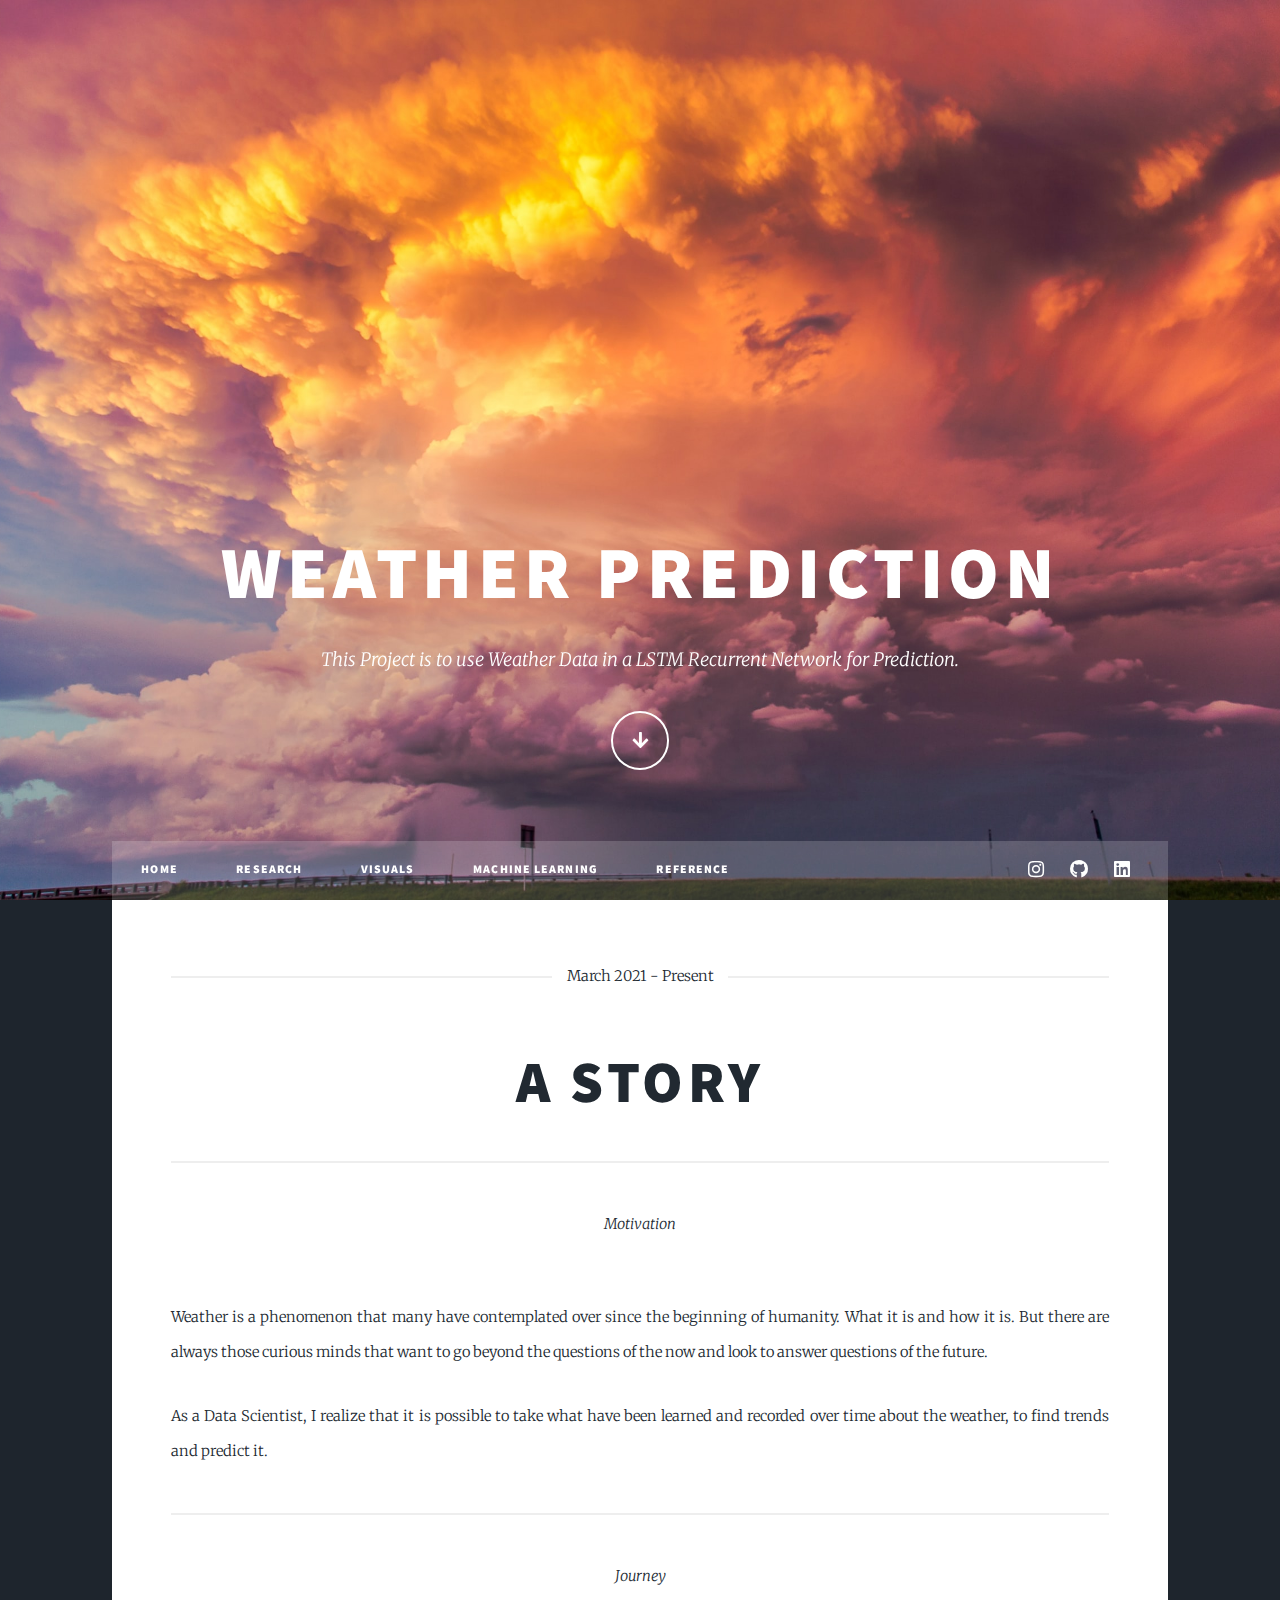
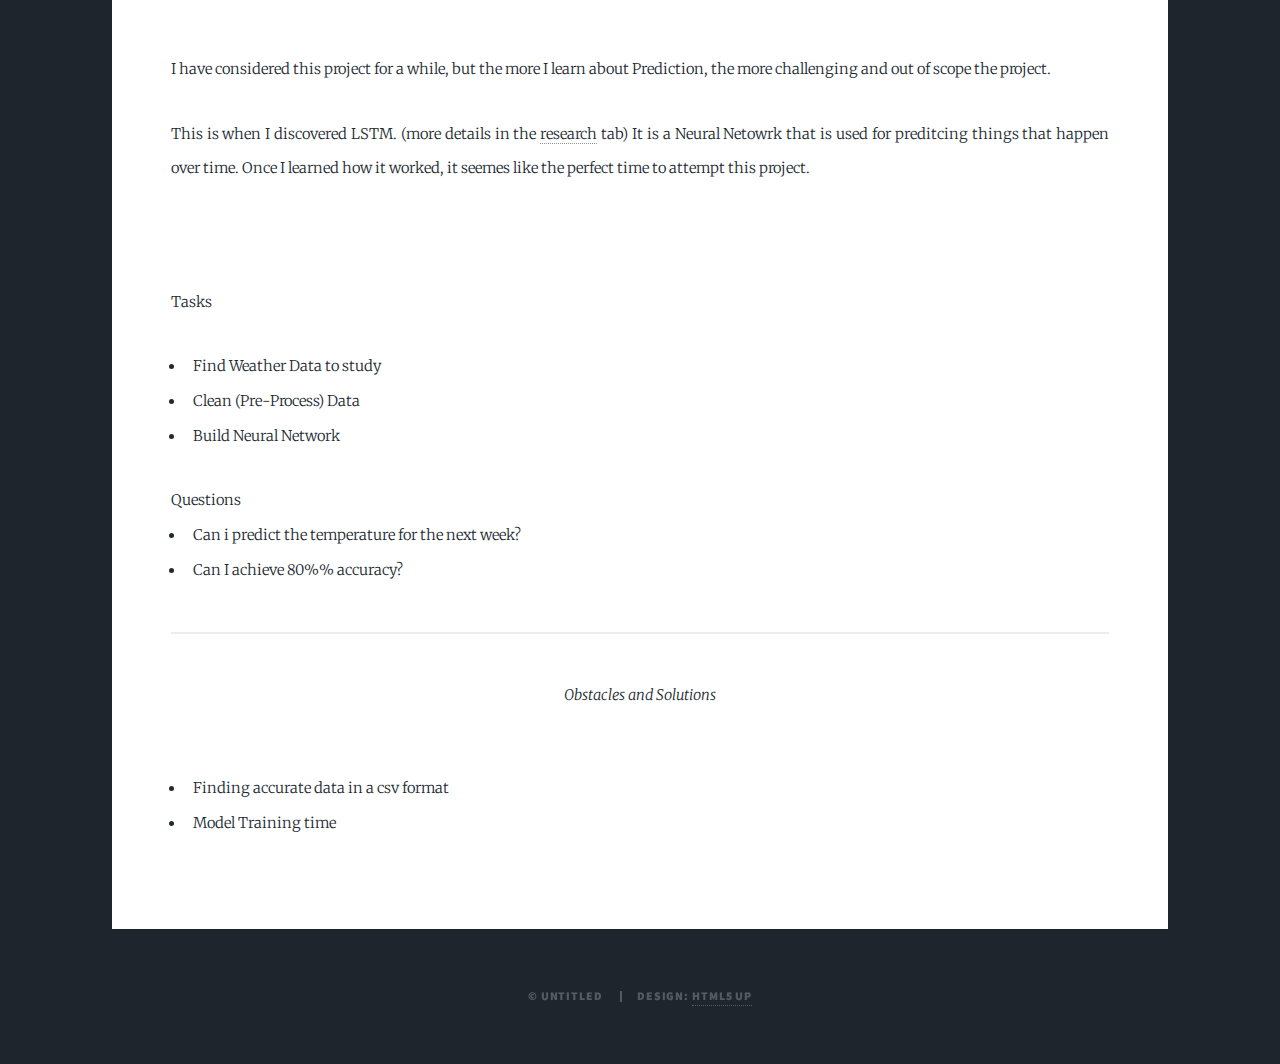
<file: index.html>
<!DOCTYPE HTML>
<!--
	Massively by HTML5 UP
	html5up.net | @ajlkn
	Free for personal and commercial use under the CCA 3.0 license (html5up.net/license)
-->
<html>

<head>
	<title>Weather Prediction</title>
	<meta charset="utf-8" />
	<meta name="viewport" content="width=device-width, initial-scale=1, user-scalable=no" />
	<link rel="stylesheet" href="assets/css/main.css" />
	<noscript>
		<link rel="stylesheet" href="assets/css/noscript.css" /></noscript>
</head>

<body class="is-preload">

	<!-- Wrapper -->
	<div id="wrapper" class="fade-in">

		<!-- Intro -->
		<div id="intro">
			<h1>Weather Prediction</h1>
			<p>This Project is to use Weather Data in a LSTM Recurrent Network for Prediction. </p>
			<ul class="actions">
				<li><a href="#header" class="button icon solid solo fa-arrow-down scrolly">Continue</a></li>
			</ul>
		</div>

		<!-- Header -->
		<header id="header">
			<a href="index.html" class="logo">Weather Prediction</a>
		</header>

		<!-- Nav -->
		<nav id="nav">
			<ul class="links">
				<li><a href="index.html">Home</a></li>
				<li><a href="research.html">Research</a></li>
				<li><a href="visuals.html">Visuals</a></li>
				<li><a href="ml.html">Machine Learning</a></li>
				<li><a href="reference.html">Reference</a></li>
			</ul>
			<ul class="icons">
				<li><a href="http://www.instagram.com/robotgyal" class="icon brands fa-instagram"><span
							class="label">Instagram</span></a></li>
				<li><a href="https://github.com/RobotGyal/Project-Impact-2020" class="icon brands fa-github"><span
							class="label">GitHub</span></a></li>
				<li><a href="http://www.linkedin.com/in/aleiaknight" class="icon brands fa-linkedin"><span
							class="label">GitHub</span></a></li>

			</ul>
		</nav>


		<!-- Main -->
		<div id="main">

			<!-- Post -->
			<section class="post">
				<header class="major">
					<span class="date">March 2021 - Present</span>
					<h1>A story</h1>
					<hr>
					<p>Motivation</p>
				</header>

				<p>Weather is a phenomenon that many have contemplated over since the beginning of humanity. What it is and how it is. But there are always those curious minds that want to go beyond the questions of the now and look to answer questions of the future. </p>

				<p> As a Data Scientist, I realize that it is possible to take what have been learned and recorded over time about the weather, to find trends and predict it.</p>


				<hr>
				<header class="major">
					<p>Journey</p>
				</header>
					<p>I have considered this project for a while, but the more I learn about Prediction, the more challenging and out of scope the project. </p>

					<p> This is when I discovered LSTM. (more details in the <a href='research.html'>research</a> tab) It is a Neural Netowrk that is used for preditcing things that happen over time. Once I learned how it worked, it seemes like the perfect time to attempt this project. </p> 

				<p><br /><br />
					Tasks
					
					<ul>
						<li>Find Weather Data to study</li>
						<li>Clean (Pre-Process) Data</li>
						<li>Build Neural Network</li>

					</ul>
					Questions<ul>
						<li>Can i predict the temperature for the next week?</li>
						<li>Can I achieve 80%% accuracy?</li>
					</ul>
					<hr>
					<header class="major">
						<p>Obstacles and Solutions</p>

					</header>
					<ul>
						<li>Finding accurate data in a csv format</li>
						<li>Model Training time</li>
					</ul>


                </p>




			</section>
		</div>





		<!-- Copyright -->
		<div id="copyright">
			<ul>
				<li>&copy; Untitled</li>
				<li>Design: <a href="https://html5up.net">HTML5 UP</a></li>
			</ul>
		</div>

	</div>

	<!-- Scripts -->
	<script src="assets/js/jquery.min.js"></script>
	<script src="assets/js/jquery.scrollex.min.js"></script>
	<script src="assets/js/jquery.scrolly.min.js"></script>
	<script src="assets/js/browser.min.js"></script>
	<script src="assets/js/breakpoints.min.js"></script>
	<script src="assets/js/util.js"></script>
	<script src="assets/js/main.js"></script>

</body>

</html>
</file>
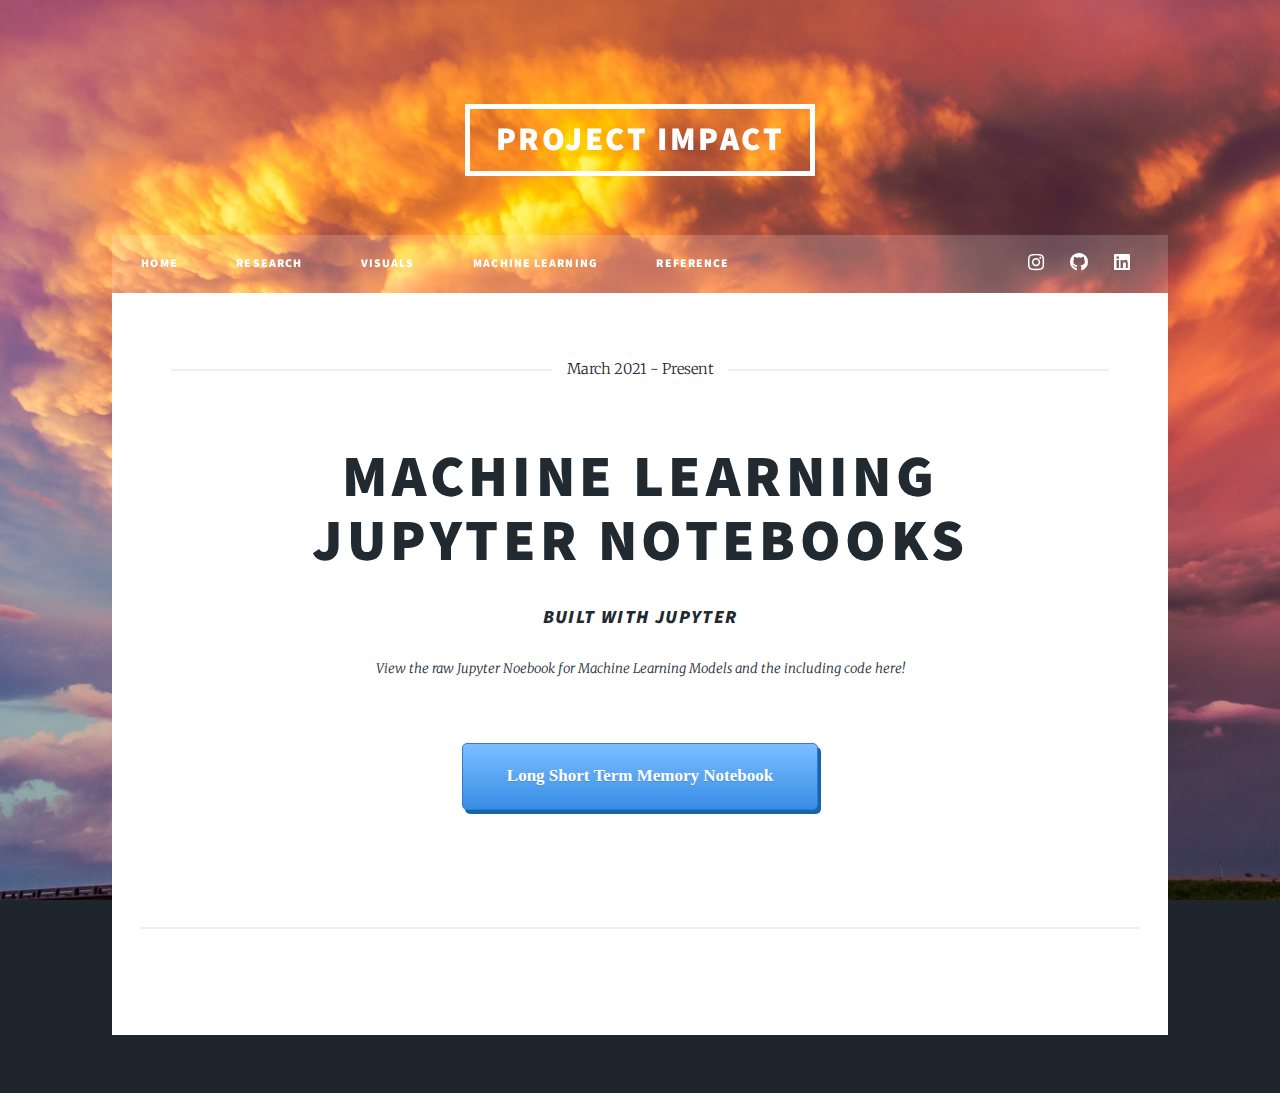
<file: ml.html>
<!DOCTYPE HTML>
<!--
	Massively by HTML5 UP
	html5up.net | @ajlkn
	Free for personal and commercial use under the CCA 3.0 license (html5up.net/license)
-->
<html>

<head>
    <title>ML - Weather Prediction</title>
    <meta charset="utf-8" />
    <meta name="viewport" content="width=device-width, initial-scale=1, user-scalable=no" />
    <link rel="stylesheet" href="assets/css/main.css" />
    <noscript>
        <link rel="stylesheet" href="assets/css/noscript.css" /></noscript>
</head>

<body class="is-preload">

    <!-- Wrapper -->
    <div id="wrapper" class="fade-in">

        <!-- Header -->
        <header id="header">
            <a href="index.html" class="logo">Project Impact</a>
        </header>

        <!-- Nav -->
        <nav id="nav">
            <ul class="links">
                <li><a href="index.html">Home</a></li>
                <li><a href="research.html">Research</a></li>
                <li><a href="visuals.html">Visuals</a></li>
                <li><a href="ml.html">Machine Learning</a></li>
                <li><a href="reference.html">Reference</a></li>
            </ul>
            <ul class="icons">
                <li><a href="http://www.instagram.com/robotgyal" class="icon brands fa-instagram"><span
                            class="label">Instagram</span></a></li>
                <li><a href="https://github.com/RobotGyal/Project-Impact-2020" class="icon brands fa-github"><span
                            class="label">GitHub</span></a></li>
                <li><a href="http://www.linkedin.com/in/aleiaknight" class="icon brands fa-linkedin"><span
                            class="label">GitHub</span></a></li>
            </ul>
        </nav>

        <!-- Main -->
        <div id="main">

            <!-- Featured Post -->
            <article class="post featured">




                <header class="major">
                    <span class="date">March 2021 - Present</span>
                    <h2>Machine Learning <br />Jupyter Notebooks</h2>
                    <h3><em>Built with Jupyter</em></h3>
                    <p> View the raw Jupyter Noebook for Machine Learning Models and the including code here! </p>
                </header>



                   <article>
                    <a href="LSTM.html" class="myButton">Long Short Term Memory Notebook</a>
                </article>

            </article>


            <!-- Copyright -->
            <div id="copyright">
                <ul>
                    <li>&copy; Untitled</li>
                    <li>Design: <a href="https://html5up.net">HTML5 UP</a></li>
                </ul>
            </div>

        </div>

        <!-- Scripts -->
        <script src="assets/js/jquery.min.js"></script>
        <script src="assets/js/jquery.scrollex.min.js"></script>
        <script src="assets/js/jquery.scrolly.min.js"></script>
        <script src="assets/js/browser.min.js"></script>
        <script src="assets/js/breakpoints.min.js"></script>
        <script src="assets/js/util.js"></script>
        <script src="assets/js/main.js"></script>

</body>

</html>
</file>
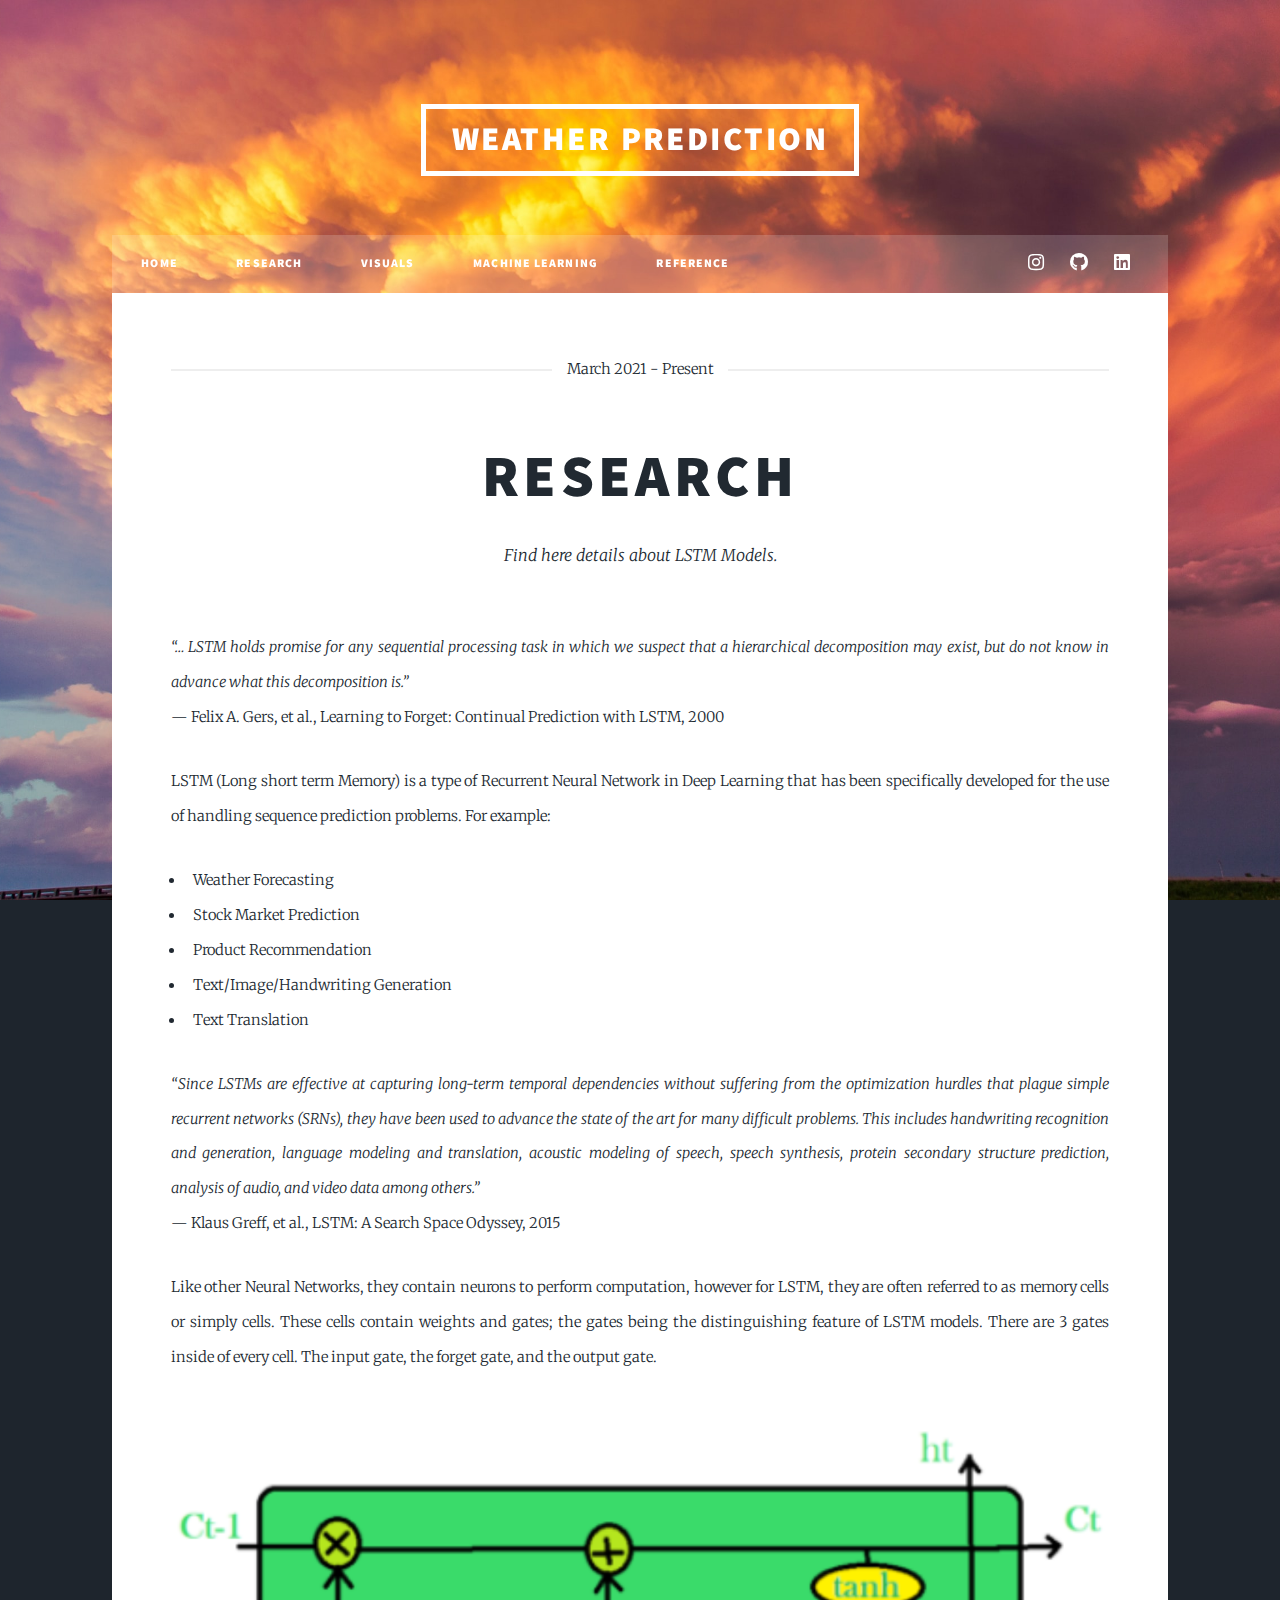
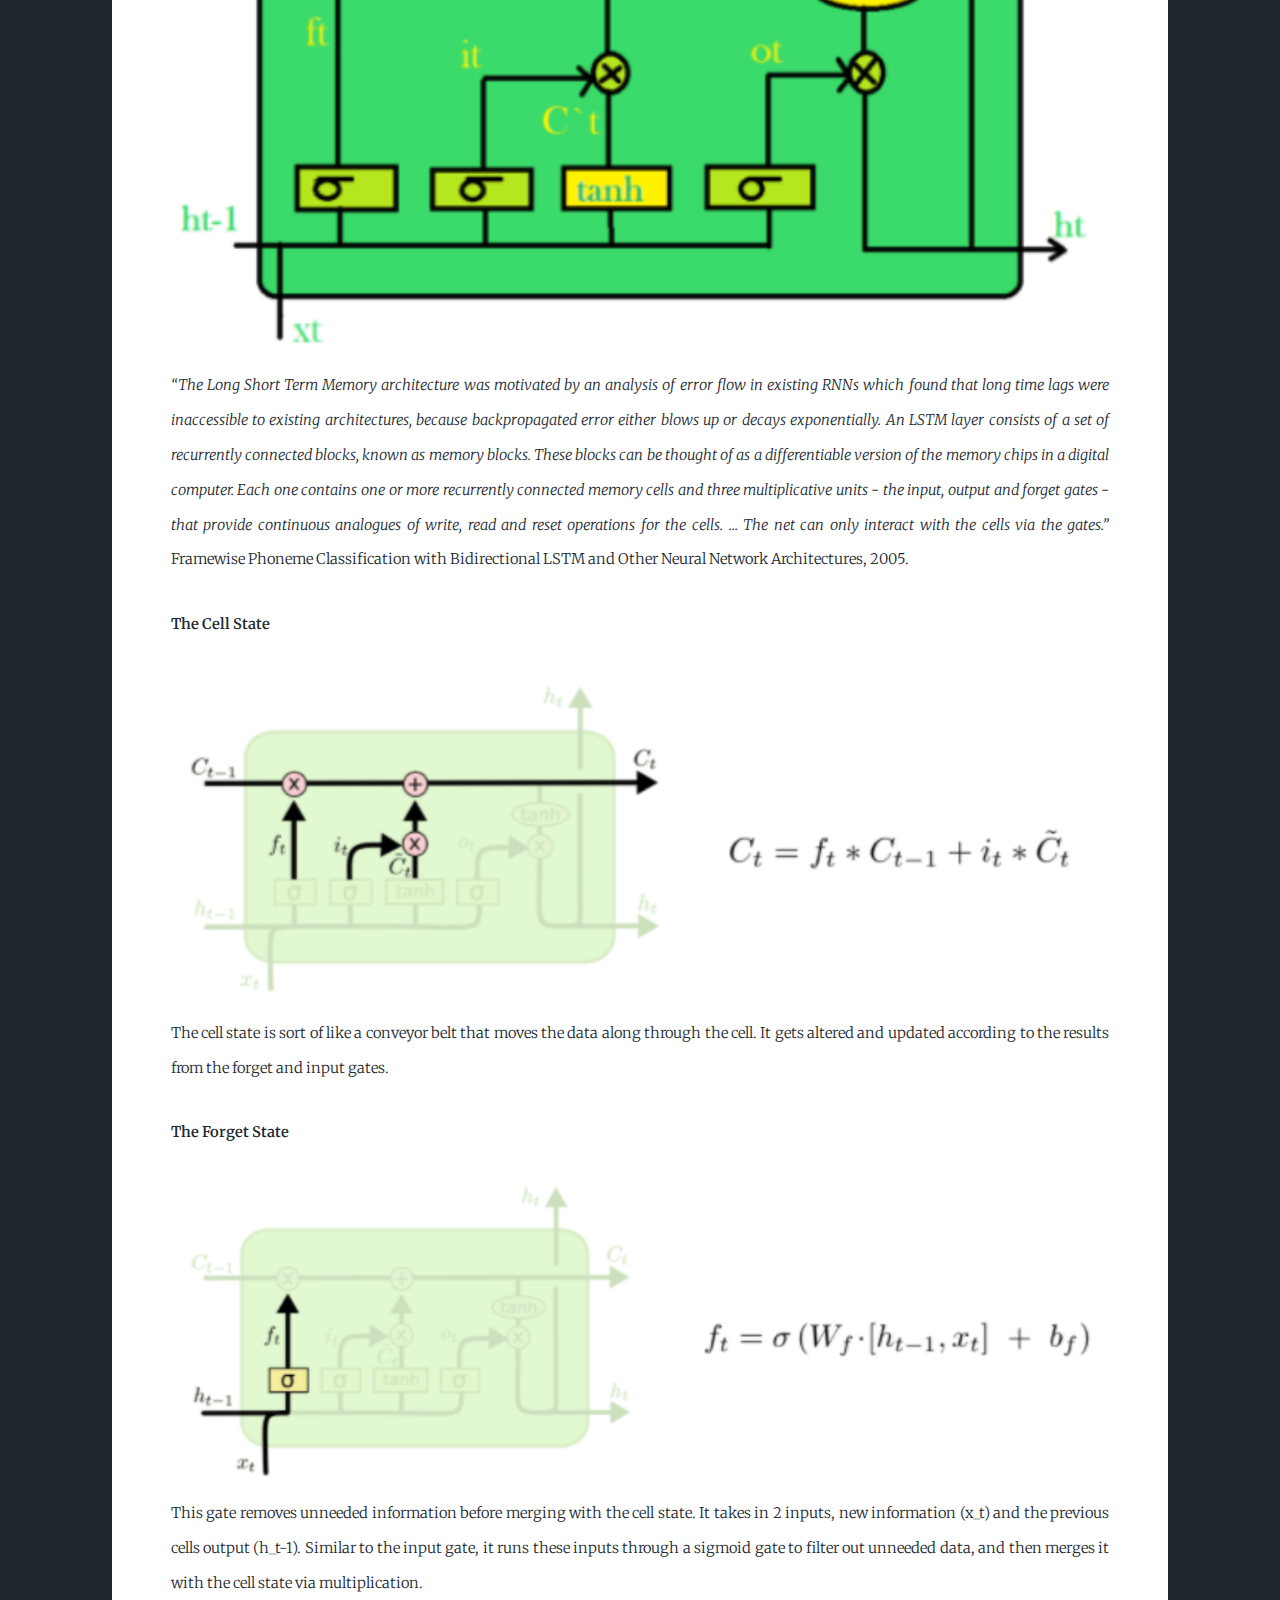
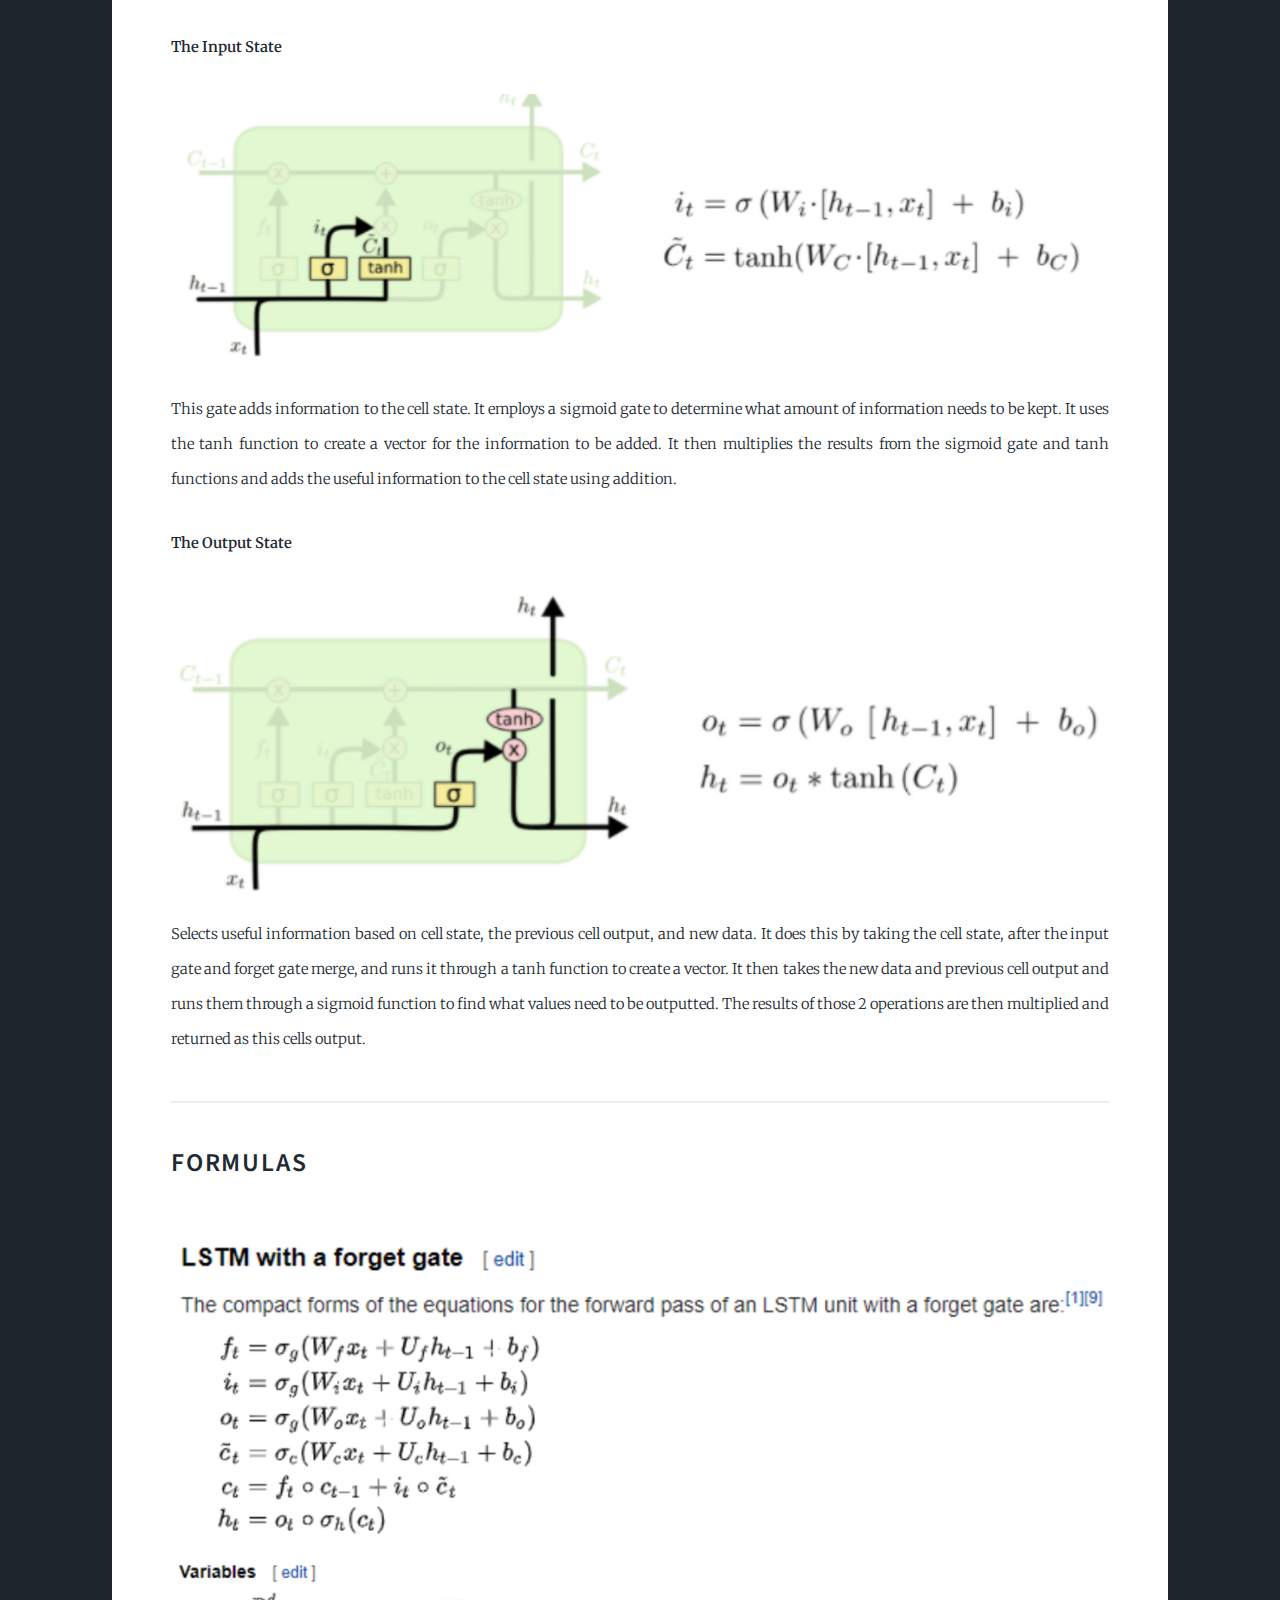
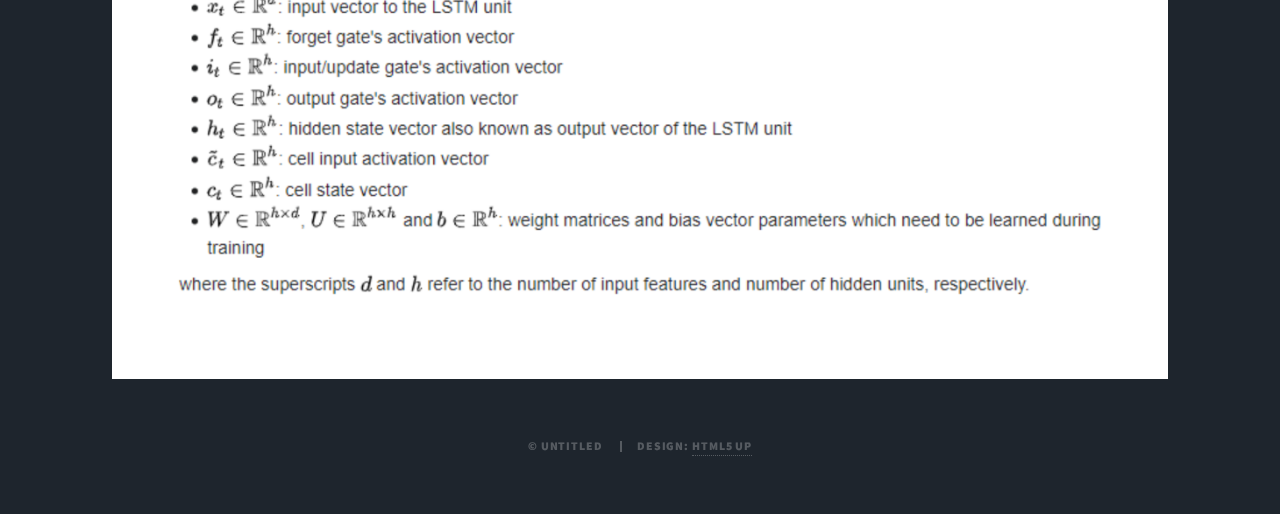
<file: research.html>
<!DOCTYPE HTML>
<!--
	Massively by HTML5 UP
	html5up.net | @ajlkn
	Free for personal and commercial use under the CCA 3.0 license (html5up.net/license)
-->
<html>

<head>
	<title>Research - Weather Prediction</title>
	<meta charset="utf-8" />
	<meta name="viewport" content="width=device-width, initial-scale=1, user-scalable=no" />
	<link rel="stylesheet" href="assets/css/main.css" />
	<noscript>
		<link rel="stylesheet" href="assets/css/noscript.css" /></noscript>
</head>

<body class="is-preload">

	<!-- Wrapper -->
	<div id="wrapper">

		<!-- Header -->
		<header id="header">
			<a href="index.html" class="logo">Weather Prediction</a>
		</header>

		<!-- Nav -->
		<nav id="nav">
			<ul class="links">
				<li><a href="index.html">Home</a></li>
				<li><a href="research.html">Research</a></li>
				<li><a href="visuals.html">Visuals</a></li>
				<li><a href="ml.html">Machine Learning</a></li>
				<li><a href="reference.html">Reference</a></li>
			</ul>
			<ul class="icons">
				<li><a href="http://www.instagram.com/robotgyal" class="icon brands fa-instagram"><span
							class="label">Instagram</span></a></li>
				<li><a href="https://github.com/RobotGyal/Project-Impact-2020" class="icon brands fa-github"><span
							class="label">GitHub</span></a></li>
				<li><a href="http://www.linkedin.com/in/aleiaknight" class="icon brands fa-linkedin"><span
							class="label">GitHub</span></a></li>
			</ul>
		</nav>

		<!-- Main -->
		<div id="main">

			<!-- Post -->
			<section class="post">
				<header class="major">
					<span class="date">March 2021 - Present</span>
					<h1>Research</h1>
					<p>Find here details about LSTM Models.</p>
				</header>
				<p><em>“… LSTM holds promise for any sequential processing task in which we suspect that a hierarchical
						decomposition may exist, but do not know in advance what this decomposition is.”</em><br>
					— Felix A. Gers, et al., Learning to Forget: Continual Prediction with LSTM, 2000
				</p>
				<p>LSTM (Long short term Memory) is a type of Recurrent Neural Network in Deep Learning that has been
					specifically developed for the use of handling sequence prediction problems. For example:
					<ul>
						<li>Weather Forecasting</li>
						<li>Stock Market Prediction</li>
						<li>Product Recommendation</li>
						<li>Text/Image/Handwriting Generation</li>
						<li>Text Translation</li>
					</ul>

				</p>
				<p><em>“Since LSTMs are effective at capturing long-term temporal dependencies without suffering from
						the optimization hurdles that plague simple recurrent networks (SRNs), they have been used to
						advance the state of the art for many difficult problems. This includes handwriting recognition
						and generation, language modeling and translation, acoustic modeling of speech, speech
						synthesis, protein secondary structure prediction, analysis of audio, and video data among
						others.”</em><br>
					— Klaus Greff, et al., LSTM: A Search Space Odyssey, 2015
				</p>
				<p>Like other Neural Networks, they contain neurons to perform computation, however for LSTM, they are
					often referred to as memory cells or simply cells. These cells contain weights and gates; the gates
					being the distinguishing feature of LSTM models. There are 3 gates inside of every cell. The input
					gate, the forget gate, and the output gate.
				</p>
				<img src="img/lstm.png" style="max-width:100%" alt="" />
				<p><em>“The Long Short Term Memory architecture was motivated by an analysis of error flow in existing
						RNNs which found that long time lags were inaccessible to existing architectures, because
						backpropagated error either blows up or decays exponentially. An LSTM layer consists of a set of
						recurrently connected blocks, known as memory blocks. These blocks can be thought of as a
						differentiable version of the memory chips in a digital computer. Each one contains one or more
						recurrently connected memory cells and three multiplicative units - the input, output and forget
						gates - that provide continuous analogues of write, read and reset operations for the cells. ...
						The net can only interact with the cells via the gates.”</em>
					Framewise Phoneme Classification with Bidirectional LSTM and Other Neural Network Architectures,
					2005.
				</p>
				<p><strong>The Cell State</strong></p>
				<img src="img/cell.png" style="max-width:100%" alt="" />
				<p> The cell state is sort of like a conveyor belt that moves the data along through the cell. It gets
					altered and updated according to the results from the forget and input gates.
				</p>
				<p><strong>The Forget State</strong></p>
				<img src="img/forget.png" style="max-width:100%" alt="" />
				<p> This gate removes unneeded information before merging with the cell state. It takes in 2 inputs, new information (x_t) and the previous cells output (h_t-1). Similar to the input gate, it runs these inputs through a sigmoid gate to filter out unneeded data, and then merges it with the cell state via multiplication. 

				</p>
				<p><strong>The Input State</strong></p>
				<img src="img/input.png" style="max-width:100%" alt="" />
				<p> This gate adds information to the cell state. It employs a sigmoid gate to determine what amount of information needs to be kept. It uses the tanh function to create a vector for the information to be added. It then multiplies the results from the sigmoid gate and tanh functions and adds the useful information to the cell state using addition. 
				</p>
				<p><strong>The Output State</strong>
				</p>
				<img src="img/output.png" style="max-width:100%" alt="" />
				<p> Selects useful information based on cell state, the previous cell output, and new data. It does this by taking the cell state, after the input gate and forget gate merge, and runs it through a tanh function to create a vector. It then takes the new data and previous cell output and runs them through a sigmoid function to find what values need to be outputted. The results of those 2 operations are then multiplied and returned as this cells output. 
				</p><hr>
				<h2><strong>Formulas</strong></h2><br>
				<img src="img/formulas.png" style="max-width:100%" alt="" />
				<img src="img/variables.png" style="max-width:100%" alt="" />
				

			</section>
		</div>


		<!-- Copyright -->
		<div id="copyright">
			<ul>
				<li>&copy; Untitled</li>
				<li>Design: <a href="https://html5up.net">HTML5 UP</a></li>
			</ul>
		</div>

	</div>

	<!-- Scripts -->
	<script src="assets/js/jquery.min.js"></script>
	<script src="assets/js/jquery.scrollex.min.js"></script>
	<script src="assets/js/jquery.scrolly.min.js"></script>
	<script src="assets/js/browser.min.js"></script>
	<script src="assets/js/breakpoints.min.js"></script>
	<script src="assets/js/util.js"></script>
	<script src="assets/js/main.js"></script>

</body>

</html>
</file>
<file: assets/css/main.css>
@import url(fontawesome-all.min.css);
@import url("https://fonts.googleapis.com/css?family=Merriweather:300,700,300italic,700italic|Source+Sans+Pro:900");

/*
	Massively by HTML5 UP
	html5up.net | @ajlkn
	Free for personal and commercial use under the CCA 3.0 license (html5up.net/license)
*/

html, body, div, span, applet, object,
iframe, h1, h2, h3, h4, h5, h6, p, blockquote,
pre, a, abbr, acronym, address, big, cite,
code, del, dfn, em, img, ins, kbd, q, s, samp,
small, strike, strong, sub, sup, tt, var, b,
u, i, center, dl, dt, dd, ol, ul, li, fieldset,
form, label, legend, table, caption, tbody,
tfoot, thead, tr, th, td, article, aside,
canvas, details, embed, figure, figcaption,
footer, header, hgroup, menu, nav, output, ruby,
section, summary, time, mark, audio, video {
	margin: 0;
	padding: 0;
	border: 0;
	font-size: 100%;
	font: inherit;
	vertical-align: baseline;}

article, aside, details, figcaption, figure,
footer, header, hgroup, menu, nav, section {
	display: block;}

body {
	line-height: 1;
}

ol, ul {
	list-style: none;
}

blockquote, q {
	quotes: none;
}

	blockquote:before, blockquote:after, q:before, q:after {
		content: '';
		content: none;
	}

table {
	border-collapse: collapse;
	border-spacing: 0;
}

body {
	-webkit-text-size-adjust: none;
}

mark {
	background-color: transparent;
	color: inherit;
}

input::-moz-focus-inner {
	border: 0;
	padding: 0;
}

input, select, textarea {
	-moz-appearance: none;
	-webkit-appearance: none;
	-ms-appearance: none;
	appearance: none;
}

/* Basic */

	@-ms-viewport {
		width: device-width;
	}

	body {
		-ms-overflow-style: scrollbar;
	}

	@media screen and (max-width: 480px) {

		html, body {
			min-width: 320px;
		}

	}

	html {
		box-sizing: border-box;
	}

	*, *:before, *:after {
		box-sizing: inherit;
	}

	body {
		background-color: #1e252d;
	}

		body.is-preload *, body.is-preload *:before, body.is-preload *:after {
			-moz-animation: none !important;
			-webkit-animation: none !important;
			-ms-animation: none !important;
			animation: none !important;
			-moz-transition: none !important;
			-webkit-transition: none !important;
			-ms-transition: none !important;
			transition: none !important;
		}

/* Type */

	html {
		font-size: 16pt;
	}

		@media screen and (max-width: 1680px) {

			html {
				font-size: 12pt;
			}

		}

		@media screen and (max-width: 1280px) {

			html {
				font-size: 11pt;
			}

		}

		@media screen and (max-width: 360px) {

			html {
				font-size: 10pt;
			}

		}

	body {
		color: #212931;
	}

	body, input, select, textarea {
		font-family: "Merriweather", Georgia, serif;
		font-weight: 300;
		font-size: 1rem;
		line-height: 2.375;
	}

	a {
		-moz-transition: color 0.2s ease-in-out, background-color 0.2s ease-in-out, border-color 0.2s ease-in-out, box-shadow 0.2s ease-in-out;
		-webkit-transition: color 0.2s ease-in-out, background-color 0.2s ease-in-out, border-color 0.2s ease-in-out, box-shadow 0.2s ease-in-out;
		-ms-transition: color 0.2s ease-in-out, background-color 0.2s ease-in-out, border-color 0.2s ease-in-out, box-shadow 0.2s ease-in-out;
		transition: color 0.2s ease-in-out, background-color 0.2s ease-in-out, border-color 0.2s ease-in-out, box-shadow 0.2s ease-in-out;
		border-bottom: dotted 1px;
		text-decoration: none;
	}

		a:hover {
			border-bottom-color: transparent;
		}

	strong, b {
		font-weight: 600;
	}

	em, i {
		font-style: italic;
	}

	p {
		text-align: justify;
		margin: 0 0 2rem 0;
	}

	h1, h2, h3, h4, h5, h6 {
		font-family: "Source Sans Pro", Helvetica, sans-serif;
		font-weight: 900;
		line-height: 1.5;
		letter-spacing: 0.075em;
		text-transform: uppercase;
		margin: 0 0 1rem 0;
	}

		h1 a, h2 a, h3 a, h4 a, h5 a, h6 a {
			border-bottom: 0;
			color: inherit;
			text-decoration: none;
		}

	h1 {
		font-size: 4rem;
		line-height: 1.1;
		margin: 0 0 2rem 0;
	}

	h2 {
		font-size: 1.75rem;
		line-height: 1.3;
		margin: 0 0 1.5rem 0;
	}

	h3 {
		font-size: 1.25rem;
		margin: 0 0 1.5rem 0;
	}

	h4 {
		font-size: 1rem;
	}

	h5 {
		font-size: 0.9rem;
	}

	h6 {
		font-size: 0.8rem;
	}

	sub {
		font-size: 0.8rem;
		position: relative;
		top: 0.5rem;
	}

	sup {
		font-size: 0.8rem;
		position: relative;
		top: -0.5rem;
	}

	blockquote {
		border-left: solid 4px;
		font-style: italic;
		margin: 0 0 2rem 0;
		padding: 0.5rem 0 0.5rem 2rem;
	}

	code {
		border: solid 2px;
		font-family: "Courier New", monospace;
		font-size: 0.9rem;
		margin: 0 0.25rem;
		padding: 0.25rem 0.65rem;
	}

	pre {
		-webkit-overflow-scrolling: touch;
		font-family: "Courier New", monospace;
		font-size: 0.9rem;
		margin: 0 0 2rem 0;
	}

		pre code {
			display: block;
			line-height: 1.75;
			padding: 1rem 1.5rem;
			overflow-x: auto;
		}

	hr {
		border: 0;
		border-bottom: solid 2px;
		margin: 3rem 0;
	}

		hr.major {
			margin: 5rem 0;
		}

	.align-left {
		text-align: left;
	}

	.align-center {
		text-align: center;
	}

	.align-right {
		text-align: right;
	}

	input, select, textarea {
		color: #212931;
	}

	a {
		color: #212931;
		border-bottom-color: rgba(33, 41, 49, 0.5);
	}

		a:hover {
			border-bottom-color: transparent;
			color: #18bfef !important;
		}

	strong, b {
		color: #212931;
	}

	h1, h2, h3, h4, h5, h6 {
		color: #212931;
	}

	blockquote {
		border-left-color: #eeeeee;
	}

	code {
		background: rgba(220, 220, 220, 0.25);
		border-color: #eeeeee;
	}

	hr {
		border-bottom-color: #eeeeee;
	}

/* Row */

	.row {
		display: flex;
		flex-wrap: wrap;
		box-sizing: border-box;
		align-items: stretch;
	}

		.row > * {
			box-sizing: border-box;
		}

		.row.gtr-uniform > * > :last-child {
			margin-bottom: 0;
		}

		.row.aln-left {
			justify-content: flex-start;
		}

		.row.aln-center {
			justify-content: center;
		}

		.row.aln-right {
			justify-content: flex-end;
		}

		.row.aln-top {
			align-items: flex-start;
		}

		.row.aln-middle {
			align-items: center;
		}

		.row.aln-bottom {
			align-items: flex-end;
		}

		.row > .imp {
			order: -1;
		}

		.row > .col-1 {
			width: 8.33333%;
		}

		.row > .off-1 {
			margin-left: 8.33333%;
		}

		.row > .col-2 {
			width: 16.66667%;
		}

		.row > .off-2 {
			margin-left: 16.66667%;
		}

		.row > .col-3 {
			width: 25%;
		}

		.row > .off-3 {
			margin-left: 25%;
		}

		.row > .col-4 {
			width: 33.33333%;
		}

		.row > .off-4 {
			margin-left: 33.33333%;
		}

		.row > .col-5 {
			width: 41.66667%;
		}

		.row > .off-5 {
			margin-left: 41.66667%;
		}

		.row > .col-6 {
			width: 50%;
		}

		.row > .off-6 {
			margin-left: 50%;
		}

		.row > .col-7 {
			width: 58.33333%;
		}

		.row > .off-7 {
			margin-left: 58.33333%;
		}

		.row > .col-8 {
			width: 66.66667%;
		}

		.row > .off-8 {
			margin-left: 66.66667%;
		}

		.row > .col-9 {
			width: 75%;
		}

		.row > .off-9 {
			margin-left: 75%;
		}

		.row > .col-10 {
			width: 83.33333%;
		}

		.row > .off-10 {
			margin-left: 83.33333%;
		}

		.row > .col-11 {
			width: 91.66667%;
		}

		.row > .off-11 {
			margin-left: 91.66667%;
		}

		.row > .col-12 {
			width: 100%;
		}

		.row > .off-12 {
			margin-left: 100%;
		}

		.row.gtr-0 {
			margin-top: 0;
			margin-left: 0rem;
		}

			.row.gtr-0 > * {
				padding: 0 0 0 0rem;
			}

			.row.gtr-0.gtr-uniform {
				margin-top: 0rem;
			}

				.row.gtr-0.gtr-uniform > * {
					padding-top: 0rem;
				}

		.row.gtr-25 {
			margin-top: 0;
			margin-left: -0.375rem;
		}

			.row.gtr-25 > * {
				padding: 0 0 0 0.375rem;
			}

			.row.gtr-25.gtr-uniform {
				margin-top: -0.375rem;
			}

				.row.gtr-25.gtr-uniform > * {
					padding-top: 0.375rem;
				}

		.row.gtr-50 {
			margin-top: 0;
			margin-left: -0.75rem;
		}

			.row.gtr-50 > * {
				padding: 0 0 0 0.75rem;
			}

			.row.gtr-50.gtr-uniform {
				margin-top: -0.75rem;
			}

				.row.gtr-50.gtr-uniform > * {
					padding-top: 0.75rem;
				}

		.row {
			margin-top: 0;
			margin-left: -1.5rem;
		}

			.row > * {
				padding: 0 0 0 1.5rem;
			}

			.row.gtr-uniform {
				margin-top: -1.5rem;
			}

				.row.gtr-uniform > * {
					padding-top: 1.5rem;
				}

		.row.gtr-150 {
			margin-top: 0;
			margin-left: -2.25rem;
		}

			.row.gtr-150 > * {
				padding: 0 0 0 2.25rem;
			}

			.row.gtr-150.gtr-uniform {
				margin-top: -2.25rem;
			}

				.row.gtr-150.gtr-uniform > * {
					padding-top: 2.25rem;
				}

		.row.gtr-200 {
			margin-top: 0;
			margin-left: -3rem;
		}

			.row.gtr-200 > * {
				padding: 0 0 0 3rem;
			}

			.row.gtr-200.gtr-uniform {
				margin-top: -3rem;
			}

				.row.gtr-200.gtr-uniform > * {
					padding-top: 3rem;
				}

		@media screen and (max-width: 1680px) {

			.row {
				display: flex;
				flex-wrap: wrap;
				box-sizing: border-box;
				align-items: stretch;
			}

				.row > * {
					box-sizing: border-box;
				}

				.row.gtr-uniform > * > :last-child {
					margin-bottom: 0;
				}

				.row.aln-left {
					justify-content: flex-start;
				}

				.row.aln-center {
					justify-content: center;
				}

				.row.aln-right {
					justify-content: flex-end;
				}

				.row.aln-top {
					align-items: flex-start;
				}

				.row.aln-middle {
					align-items: center;
				}

				.row.aln-bottom {
					align-items: flex-end;
				}

				.row > .imp-xlarge {
					order: -1;
				}

				.row > .col-1-xlarge {
					width: 8.33333%;
				}

				.row > .off-1-xlarge {
					margin-left: 8.33333%;
				}

				.row > .col-2-xlarge {
					width: 16.66667%;
				}

				.row > .off-2-xlarge {
					margin-left: 16.66667%;
				}

				.row > .col-3-xlarge {
					width: 25%;
				}

				.row > .off-3-xlarge {
					margin-left: 25%;
				}

				.row > .col-4-xlarge {
					width: 33.33333%;
				}

				.row > .off-4-xlarge {
					margin-left: 33.33333%;
				}

				.row > .col-5-xlarge {
					width: 41.66667%;
				}

				.row > .off-5-xlarge {
					margin-left: 41.66667%;
				}

				.row > .col-6-xlarge {
					width: 50%;
				}

				.row > .off-6-xlarge {
					margin-left: 50%;
				}

				.row > .col-7-xlarge {
					width: 58.33333%;
				}

				.row > .off-7-xlarge {
					margin-left: 58.33333%;
				}

				.row > .col-8-xlarge {
					width: 66.66667%;
				}

				.row > .off-8-xlarge {
					margin-left: 66.66667%;
				}

				.row > .col-9-xlarge {
					width: 75%;
				}

				.row > .off-9-xlarge {
					margin-left: 75%;
				}

				.row > .col-10-xlarge {
					width: 83.33333%;
				}

				.row > .off-10-xlarge {
					margin-left: 83.33333%;
				}

				.row > .col-11-xlarge {
					width: 91.66667%;
				}

				.row > .off-11-xlarge {
					margin-left: 91.66667%;
				}

				.row > .col-12-xlarge {
					width: 100%;
				}

				.row > .off-12-xlarge {
					margin-left: 100%;
				}

				.row.gtr-0 {
					margin-top: 0;
					margin-left: 0rem;
				}

					.row.gtr-0 > * {
						padding: 0 0 0 0rem;
					}

					.row.gtr-0.gtr-uniform {
						margin-top: 0rem;
					}

						.row.gtr-0.gtr-uniform > * {
							padding-top: 0rem;
						}

				.row.gtr-25 {
					margin-top: 0;
					margin-left: -0.375rem;
				}

					.row.gtr-25 > * {
						padding: 0 0 0 0.375rem;
					}

					.row.gtr-25.gtr-uniform {
						margin-top: -0.375rem;
					}

						.row.gtr-25.gtr-uniform > * {
							padding-top: 0.375rem;
						}

				.row.gtr-50 {
					margin-top: 0;
					margin-left: -0.75rem;
				}

					.row.gtr-50 > * {
						padding: 0 0 0 0.75rem;
					}

					.row.gtr-50.gtr-uniform {
						margin-top: -0.75rem;
					}

						.row.gtr-50.gtr-uniform > * {
							padding-top: 0.75rem;
						}

				.row {
					margin-top: 0;
					margin-left: -1.5rem;
				}

					.row > * {
						padding: 0 0 0 1.5rem;
					}

					.row.gtr-uniform {
						margin-top: -1.5rem;
					}

						.row.gtr-uniform > * {
							padding-top: 1.5rem;
						}

				.row.gtr-150 {
					margin-top: 0;
					margin-left: -2.25rem;
				}

					.row.gtr-150 > * {
						padding: 0 0 0 2.25rem;
					}

					.row.gtr-150.gtr-uniform {
						margin-top: -2.25rem;
					}

						.row.gtr-150.gtr-uniform > * {
							padding-top: 2.25rem;
						}

				.row.gtr-200 {
					margin-top: 0;
					margin-left: -3rem;
				}

					.row.gtr-200 > * {
						padding: 0 0 0 3rem;
					}

					.row.gtr-200.gtr-uniform {
						margin-top: -3rem;
					}

						.row.gtr-200.gtr-uniform > * {
							padding-top: 3rem;
						}

		}

		@media screen and (max-width: 1280px) {

			.row {
				display: flex;
				flex-wrap: wrap;
				box-sizing: border-box;
				align-items: stretch;
			}

				.row > * {
					box-sizing: border-box;
				}

				.row.gtr-uniform > * > :last-child {
					margin-bottom: 0;
				}

				.row.aln-left {
					justify-content: flex-start;
				}

				.row.aln-center {
					justify-content: center;
				}

				.row.aln-right {
					justify-content: flex-end;
				}

				.row.aln-top {
					align-items: flex-start;
				}

				.row.aln-middle {
					align-items: center;
				}

				.row.aln-bottom {
					align-items: flex-end;
				}

				.row > .imp-large {
					order: -1;
				}

				.row > .col-1-large {
					width: 8.33333%;
				}

				.row > .off-1-large {
					margin-left: 8.33333%;
				}

				.row > .col-2-large {
					width: 16.66667%;
				}

				.row > .off-2-large {
					margin-left: 16.66667%;
				}

				.row > .col-3-large {
					width: 25%;
				}

				.row > .off-3-large {
					margin-left: 25%;
				}

				.row > .col-4-large {
					width: 33.33333%;
				}

				.row > .off-4-large {
					margin-left: 33.33333%;
				}

				.row > .col-5-large {
					width: 41.66667%;
				}

				.row > .off-5-large {
					margin-left: 41.66667%;
				}

				.row > .col-6-large {
					width: 50%;
				}

				.row > .off-6-large {
					margin-left: 50%;
				}

				.row > .col-7-large {
					width: 58.33333%;
				}

				.row > .off-7-large {
					margin-left: 58.33333%;
				}

				.row > .col-8-large {
					width: 66.66667%;
				}

				.row > .off-8-large {
					margin-left: 66.66667%;
				}

				.row > .col-9-large {
					width: 75%;
				}

				.row > .off-9-large {
					margin-left: 75%;
				}

				.row > .col-10-large {
					width: 83.33333%;
				}

				.row > .off-10-large {
					margin-left: 83.33333%;
				}

				.row > .col-11-large {
					width: 91.66667%;
				}

				.row > .off-11-large {
					margin-left: 91.66667%;
				}

				.row > .col-12-large {
					width: 100%;
				}

				.row > .off-12-large {
					margin-left: 100%;
				}

				.row.gtr-0 {
					margin-top: 0;
					margin-left: 0rem;
				}

					.row.gtr-0 > * {
						padding: 0 0 0 0rem;
					}

					.row.gtr-0.gtr-uniform {
						margin-top: 0rem;
					}

						.row.gtr-0.gtr-uniform > * {
							padding-top: 0rem;
						}

				.row.gtr-25 {
					margin-top: 0;
					margin-left: -0.375rem;
				}

					.row.gtr-25 > * {
						padding: 0 0 0 0.375rem;
					}

					.row.gtr-25.gtr-uniform {
						margin-top: -0.375rem;
					}

						.row.gtr-25.gtr-uniform > * {
							padding-top: 0.375rem;
						}

				.row.gtr-50 {
					margin-top: 0;
					margin-left: -0.75rem;
				}

					.row.gtr-50 > * {
						padding: 0 0 0 0.75rem;
					}

					.row.gtr-50.gtr-uniform {
						margin-top: -0.75rem;
					}

						.row.gtr-50.gtr-uniform > * {
							padding-top: 0.75rem;
						}

				.row {
					margin-top: 0;
					margin-left: -1.5rem;
				}

					.row > * {
						padding: 0 0 0 1.5rem;
					}

					.row.gtr-uniform {
						margin-top: -1.5rem;
					}

						.row.gtr-uniform > * {
							padding-top: 1.5rem;
						}

				.row.gtr-150 {
					margin-top: 0;
					margin-left: -2.25rem;
				}

					.row.gtr-150 > * {
						padding: 0 0 0 2.25rem;
					}

					.row.gtr-150.gtr-uniform {
						margin-top: -2.25rem;
					}

						.row.gtr-150.gtr-uniform > * {
							padding-top: 2.25rem;
						}

				.row.gtr-200 {
					margin-top: 0;
					margin-left: -3rem;
				}

					.row.gtr-200 > * {
						padding: 0 0 0 3rem;
					}

					.row.gtr-200.gtr-uniform {
						margin-top: -3rem;
					}

						.row.gtr-200.gtr-uniform > * {
							padding-top: 3rem;
						}

		}

		@media screen and (max-width: 980px) {

			.row {
				display: flex;
				flex-wrap: wrap;
				box-sizing: border-box;
				align-items: stretch;
			}

				.row > * {
					box-sizing: border-box;
				}

				.row.gtr-uniform > * > :last-child {
					margin-bottom: 0;
				}

				.row.aln-left {
					justify-content: flex-start;
				}

				.row.aln-center {
					justify-content: center;
				}

				.row.aln-right {
					justify-content: flex-end;
				}

				.row.aln-top {
					align-items: flex-start;
				}

				.row.aln-middle {
					align-items: center;
				}

				.row.aln-bottom {
					align-items: flex-end;
				}

				.row > .imp-medium {
					order: -1;
				}

				.row > .col-1-medium {
					width: 8.33333%;
				}

				.row > .off-1-medium {
					margin-left: 8.33333%;
				}

				.row > .col-2-medium {
					width: 16.66667%;
				}

				.row > .off-2-medium {
					margin-left: 16.66667%;
				}

				.row > .col-3-medium {
					width: 25%;
				}

				.row > .off-3-medium {
					margin-left: 25%;
				}

				.row > .col-4-medium {
					width: 33.33333%;
				}

				.row > .off-4-medium {
					margin-left: 33.33333%;
				}

				.row > .col-5-medium {
					width: 41.66667%;
				}

				.row > .off-5-medium {
					margin-left: 41.66667%;
				}

				.row > .col-6-medium {
					width: 50%;
				}

				.row > .off-6-medium {
					margin-left: 50%;
				}

				.row > .col-7-medium {
					width: 58.33333%;
				}

				.row > .off-7-medium {
					margin-left: 58.33333%;
				}

				.row > .col-8-medium {
					width: 66.66667%;
				}

				.row > .off-8-medium {
					margin-left: 66.66667%;
				}

				.row > .col-9-medium {
					width: 75%;
				}

				.row > .off-9-medium {
					margin-left: 75%;
				}

				.row > .col-10-medium {
					width: 83.33333%;
				}

				.row > .off-10-medium {
					margin-left: 83.33333%;
				}

				.row > .col-11-medium {
					width: 91.66667%;
				}

				.row > .off-11-medium {
					margin-left: 91.66667%;
				}

				.row > .col-12-medium {
					width: 100%;
				}

				.row > .off-12-medium {
					margin-left: 100%;
				}

				.row.gtr-0 {
					margin-top: 0;
					margin-left: 0rem;
				}

					.row.gtr-0 > * {
						padding: 0 0 0 0rem;
					}

					.row.gtr-0.gtr-uniform {
						margin-top: 0rem;
					}

						.row.gtr-0.gtr-uniform > * {
							padding-top: 0rem;
						}

				.row.gtr-25 {
					margin-top: 0;
					margin-left: -0.375rem;
				}

					.row.gtr-25 > * {
						padding: 0 0 0 0.375rem;
					}

					.row.gtr-25.gtr-uniform {
						margin-top: -0.375rem;
					}

						.row.gtr-25.gtr-uniform > * {
							padding-top: 0.375rem;
						}

				.row.gtr-50 {
					margin-top: 0;
					margin-left: -0.75rem;
				}

					.row.gtr-50 > * {
						padding: 0 0 0 0.75rem;
					}

					.row.gtr-50.gtr-uniform {
						margin-top: -0.75rem;
					}

						.row.gtr-50.gtr-uniform > * {
							padding-top: 0.75rem;
						}

				.row {
					margin-top: 0;
					margin-left: -1.5rem;
				}

					.row > * {
						padding: 0 0 0 1.5rem;
					}

					.row.gtr-uniform {
						margin-top: -1.5rem;
					}

						.row.gtr-uniform > * {
							padding-top: 1.5rem;
						}

				.row.gtr-150 {
					margin-top: 0;
					margin-left: -2.25rem;
				}

					.row.gtr-150 > * {
						padding: 0 0 0 2.25rem;
					}

					.row.gtr-150.gtr-uniform {
						margin-top: -2.25rem;
					}

						.row.gtr-150.gtr-uniform > * {
							padding-top: 2.25rem;
						}

				.row.gtr-200 {
					margin-top: 0;
					margin-left: -3rem;
				}

					.row.gtr-200 > * {
						padding: 0 0 0 3rem;
					}

					.row.gtr-200.gtr-uniform {
						margin-top: -3rem;
					}

						.row.gtr-200.gtr-uniform > * {
							padding-top: 3rem;
						}

		}

		@media screen and (max-width: 736px) {

			.row {
				display: flex;
				flex-wrap: wrap;
				box-sizing: border-box;
				align-items: stretch;
			}

				.row > * {
					box-sizing: border-box;
				}

				.row.gtr-uniform > * > :last-child {
					margin-bottom: 0;
				}

				.row.aln-left {
					justify-content: flex-start;
				}

				.row.aln-center {
					justify-content: center;
				}

				.row.aln-right {
					justify-content: flex-end;
				}

				.row.aln-top {
					align-items: flex-start;
				}

				.row.aln-middle {
					align-items: center;
				}

				.row.aln-bottom {
					align-items: flex-end;
				}

				.row > .imp-small {
					order: -1;
				}

				.row > .col-1-small {
					width: 8.33333%;
				}

				.row > .off-1-small {
					margin-left: 8.33333%;
				}

				.row > .col-2-small {
					width: 16.66667%;
				}

				.row > .off-2-small {
					margin-left: 16.66667%;
				}

				.row > .col-3-small {
					width: 25%;
				}

				.row > .off-3-small {
					margin-left: 25%;
				}

				.row > .col-4-small {
					width: 33.33333%;
				}

				.row > .off-4-small {
					margin-left: 33.33333%;
				}

				.row > .col-5-small {
					width: 41.66667%;
				}

				.row > .off-5-small {
					margin-left: 41.66667%;
				}

				.row > .col-6-small {
					width: 50%;
				}

				.row > .off-6-small {
					margin-left: 50%;
				}

				.row > .col-7-small {
					width: 58.33333%;
				}

				.row > .off-7-small {
					margin-left: 58.33333%;
				}

				.row > .col-8-small {
					width: 66.66667%;
				}

				.row > .off-8-small {
					margin-left: 66.66667%;
				}

				.row > .col-9-small {
					width: 75%;
				}

				.row > .off-9-small {
					margin-left: 75%;
				}

				.row > .col-10-small {
					width: 83.33333%;
				}

				.row > .off-10-small {
					margin-left: 83.33333%;
				}

				.row > .col-11-small {
					width: 91.66667%;
				}

				.row > .off-11-small {
					margin-left: 91.66667%;
				}

				.row > .col-12-small {
					width: 100%;
				}

				.row > .off-12-small {
					margin-left: 100%;
				}

				.row.gtr-0 {
					margin-top: 0;
					margin-left: 0rem;
				}

					.row.gtr-0 > * {
						padding: 0 0 0 0rem;
					}

					.row.gtr-0.gtr-uniform {
						margin-top: 0rem;
					}

						.row.gtr-0.gtr-uniform > * {
							padding-top: 0rem;
						}

				.row.gtr-25 {
					margin-top: 0;
					margin-left: -0.375rem;
				}

					.row.gtr-25 > * {
						padding: 0 0 0 0.375rem;
					}

					.row.gtr-25.gtr-uniform {
						margin-top: -0.375rem;
					}

						.row.gtr-25.gtr-uniform > * {
							padding-top: 0.375rem;
						}

				.row.gtr-50 {
					margin-top: 0;
					margin-left: -0.75rem;
				}

					.row.gtr-50 > * {
						padding: 0 0 0 0.75rem;
					}

					.row.gtr-50.gtr-uniform {
						margin-top: -0.75rem;
					}

						.row.gtr-50.gtr-uniform > * {
							padding-top: 0.75rem;
						}

				.row {
					margin-top: 0;
					margin-left: -1.5rem;
				}

					.row > * {
						padding: 0 0 0 1.5rem;
					}

					.row.gtr-uniform {
						margin-top: -1.5rem;
					}

						.row.gtr-uniform > * {
							padding-top: 1.5rem;
						}

				.row.gtr-150 {
					margin-top: 0;
					margin-left: -2.25rem;
				}

					.row.gtr-150 > * {
						padding: 0 0 0 2.25rem;
					}

					.row.gtr-150.gtr-uniform {
						margin-top: -2.25rem;
					}

						.row.gtr-150.gtr-uniform > * {
							padding-top: 2.25rem;
						}

				.row.gtr-200 {
					margin-top: 0;
					margin-left: -3rem;
				}

					.row.gtr-200 > * {
						padding: 0 0 0 3rem;
					}

					.row.gtr-200.gtr-uniform {
						margin-top: -3rem;
					}

						.row.gtr-200.gtr-uniform > * {
							padding-top: 3rem;
						}

		}

		@media screen and (max-width: 480px) {

			.row {
				display: flex;
				flex-wrap: wrap;
				box-sizing: border-box;
				align-items: stretch;
			}

				.row > * {
					box-sizing: border-box;
				}

				.row.gtr-uniform > * > :last-child {
					margin-bottom: 0;
				}

				.row.aln-left {
					justify-content: flex-start;
				}

				.row.aln-center {
					justify-content: center;
				}

				.row.aln-right {
					justify-content: flex-end;
				}

				.row.aln-top {
					align-items: flex-start;
				}

				.row.aln-middle {
					align-items: center;
				}

				.row.aln-bottom {
					align-items: flex-end;
				}

				.row > .imp-xsmall {
					order: -1;
				}

				.row > .col-1-xsmall {
					width: 8.33333%;
				}

				.row > .off-1-xsmall {
					margin-left: 8.33333%;
				}

				.row > .col-2-xsmall {
					width: 16.66667%;
				}

				.row > .off-2-xsmall {
					margin-left: 16.66667%;
				}

				.row > .col-3-xsmall {
					width: 25%;
				}

				.row > .off-3-xsmall {
					margin-left: 25%;
				}

				.row > .col-4-xsmall {
					width: 33.33333%;
				}

				.row > .off-4-xsmall {
					margin-left: 33.33333%;
				}

				.row > .col-5-xsmall {
					width: 41.66667%;
				}

				.row > .off-5-xsmall {
					margin-left: 41.66667%;
				}

				.row > .col-6-xsmall {
					width: 50%;
				}

				.row > .off-6-xsmall {
					margin-left: 50%;
				}

				.row > .col-7-xsmall {
					width: 58.33333%;
				}

				.row > .off-7-xsmall {
					margin-left: 58.33333%;
				}

				.row > .col-8-xsmall {
					width: 66.66667%;
				}

				.row > .off-8-xsmall {
					margin-left: 66.66667%;
				}

				.row > .col-9-xsmall {
					width: 75%;
				}

				.row > .off-9-xsmall {
					margin-left: 75%;
				}

				.row > .col-10-xsmall {
					width: 83.33333%;
				}

				.row > .off-10-xsmall {
					margin-left: 83.33333%;
				}

				.row > .col-11-xsmall {
					width: 91.66667%;
				}

				.row > .off-11-xsmall {
					margin-left: 91.66667%;
				}

				.row > .col-12-xsmall {
					width: 100%;
				}

				.row > .off-12-xsmall {
					margin-left: 100%;
				}

				.row.gtr-0 {
					margin-top: 0;
					margin-left: 0rem;
				}

					.row.gtr-0 > * {
						padding: 0 0 0 0rem;
					}

					.row.gtr-0.gtr-uniform {
						margin-top: 0rem;
					}

						.row.gtr-0.gtr-uniform > * {
							padding-top: 0rem;
						}

				.row.gtr-25 {
					margin-top: 0;
					margin-left: -0.375rem;
				}

					.row.gtr-25 > * {
						padding: 0 0 0 0.375rem;
					}

					.row.gtr-25.gtr-uniform {
						margin-top: -0.375rem;
					}

						.row.gtr-25.gtr-uniform > * {
							padding-top: 0.375rem;
						}

				.row.gtr-50 {
					margin-top: 0;
					margin-left: -0.75rem;
				}

					.row.gtr-50 > * {
						padding: 0 0 0 0.75rem;
					}

					.row.gtr-50.gtr-uniform {
						margin-top: -0.75rem;
					}

						.row.gtr-50.gtr-uniform > * {
							padding-top: 0.75rem;
						}

				.row {
					margin-top: 0;
					margin-left: -1.5rem;
				}

					.row > * {
						padding: 0 0 0 1.5rem;
					}

					.row.gtr-uniform {
						margin-top: -1.5rem;
					}

						.row.gtr-uniform > * {
							padding-top: 1.5rem;
						}

				.row.gtr-150 {
					margin-top: 0;
					margin-left: -2.25rem;
				}

					.row.gtr-150 > * {
						padding: 0 0 0 2.25rem;
					}

					.row.gtr-150.gtr-uniform {
						margin-top: -2.25rem;
					}

						.row.gtr-150.gtr-uniform > * {
							padding-top: 2.25rem;
						}

				.row.gtr-200 {
					margin-top: 0;
					margin-left: -3rem;
				}

					.row.gtr-200 > * {
						padding: 0 0 0 3rem;
					}

					.row.gtr-200.gtr-uniform {
						margin-top: -3rem;
					}

						.row.gtr-200.gtr-uniform > * {
							padding-top: 3rem;
						}

		}

		@media screen and (max-width: 360px) {

			.row {
				display: flex;
				flex-wrap: wrap;
				box-sizing: border-box;
				align-items: stretch;
			}

				.row > * {
					box-sizing: border-box;
				}

				.row.gtr-uniform > * > :last-child {
					margin-bottom: 0;
				}

				.row.aln-left {
					justify-content: flex-start;
				}

				.row.aln-center {
					justify-content: center;
				}

				.row.aln-right {
					justify-content: flex-end;
				}

				.row.aln-top {
					align-items: flex-start;
				}

				.row.aln-middle {
					align-items: center;
				}

				.row.aln-bottom {
					align-items: flex-end;
				}

				.row > .imp-xxsmall {
					order: -1;
				}

				.row > .col-1-xxsmall {
					width: 8.33333%;
				}

				.row > .off-1-xxsmall {
					margin-left: 8.33333%;
				}

				.row > .col-2-xxsmall {
					width: 16.66667%;
				}

				.row > .off-2-xxsmall {
					margin-left: 16.66667%;
				}

				.row > .col-3-xxsmall {
					width: 25%;
				}

				.row > .off-3-xxsmall {
					margin-left: 25%;
				}

				.row > .col-4-xxsmall {
					width: 33.33333%;
				}

				.row > .off-4-xxsmall {
					margin-left: 33.33333%;
				}

				.row > .col-5-xxsmall {
					width: 41.66667%;
				}

				.row > .off-5-xxsmall {
					margin-left: 41.66667%;
				}

				.row > .col-6-xxsmall {
					width: 50%;
				}

				.row > .off-6-xxsmall {
					margin-left: 50%;
				}

				.row > .col-7-xxsmall {
					width: 58.33333%;
				}

				.row > .off-7-xxsmall {
					margin-left: 58.33333%;
				}

				.row > .col-8-xxsmall {
					width: 66.66667%;
				}

				.row > .off-8-xxsmall {
					margin-left: 66.66667%;
				}

				.row > .col-9-xxsmall {
					width: 75%;
				}

				.row > .off-9-xxsmall {
					margin-left: 75%;
				}

				.row > .col-10-xxsmall {
					width: 83.33333%;
				}

				.row > .off-10-xxsmall {
					margin-left: 83.33333%;
				}

				.row > .col-11-xxsmall {
					width: 91.66667%;
				}

				.row > .off-11-xxsmall {
					margin-left: 91.66667%;
				}

				.row > .col-12-xxsmall {
					width: 100%;
				}

				.row > .off-12-xxsmall {
					margin-left: 100%;
				}

				.row.gtr-0 {
					margin-top: 0;
					margin-left: 0rem;
				}

					.row.gtr-0 > * {
						padding: 0 0 0 0rem;
					}

					.row.gtr-0.gtr-uniform {
						margin-top: 0rem;
					}

						.row.gtr-0.gtr-uniform > * {
							padding-top: 0rem;
						}

				.row.gtr-25 {
					margin-top: 0;
					margin-left: -0.375rem;
				}

					.row.gtr-25 > * {
						padding: 0 0 0 0.375rem;
					}

					.row.gtr-25.gtr-uniform {
						margin-top: -0.375rem;
					}

						.row.gtr-25.gtr-uniform > * {
							padding-top: 0.375rem;
						}

				.row.gtr-50 {
					margin-top: 0;
					margin-left: -0.75rem;
				}

					.row.gtr-50 > * {
						padding: 0 0 0 0.75rem;
					}

					.row.gtr-50.gtr-uniform {
						margin-top: -0.75rem;
					}

						.row.gtr-50.gtr-uniform > * {
							padding-top: 0.75rem;
						}

				.row {
					margin-top: 0;
					margin-left: -1.5rem;
				}

					.row > * {
						padding: 0 0 0 1.5rem;
					}

					.row.gtr-uniform {
						margin-top: -1.5rem;
					}

						.row.gtr-uniform > * {
							padding-top: 1.5rem;
						}

				.row.gtr-150 {
					margin-top: 0;
					margin-left: -2.25rem;
				}

					.row.gtr-150 > * {
						padding: 0 0 0 2.25rem;
					}

					.row.gtr-150.gtr-uniform {
						margin-top: -2.25rem;
					}

						.row.gtr-150.gtr-uniform > * {
							padding-top: 2.25rem;
						}

				.row.gtr-200 {
					margin-top: 0;
					margin-left: -3rem;
				}

					.row.gtr-200 > * {
						padding: 0 0 0 3rem;
					}

					.row.gtr-200.gtr-uniform {
						margin-top: -3rem;
					}

						.row.gtr-200.gtr-uniform > * {
							padding-top: 3rem;
						}

		}

/* Box */

	.box {
		border: solid 2px;
		margin-bottom: 2rem;
		padding: 1.5rem;
	}

		.box > :last-child,
		.box > :last-child > :last-child,
		.box > :last-child > :last-child > :last-child {
			margin-bottom: 0;
		}

		.box.alt {
			border: 0;
			border-radius: 0;
			padding: 0;
		}

	.box {
		border-color: #eeeeee;
	}

/* Button */

	input[type="submit"],
	input[type="reset"],
	input[type="button"],
	button,
	.button {
		-moz-appearance: none;
		-webkit-appearance: none;
		-ms-appearance: none;
		appearance: none;
		-moz-transition: background-color 0.2s ease-in-out, box-shadow 0.2s ease-in-out, color 0.2s ease-in-out;
		-webkit-transition: background-color 0.2s ease-in-out, box-shadow 0.2s ease-in-out, color 0.2s ease-in-out;
		-ms-transition: background-color 0.2s ease-in-out, box-shadow 0.2s ease-in-out, color 0.2s ease-in-out;
		transition: background-color 0.2s ease-in-out, box-shadow 0.2s ease-in-out, color 0.2s ease-in-out;
		border: 0;
		border-radius: 0;
		cursor: pointer;
		display: inline-block;
		font-family: "Source Sans Pro", Helvetica, sans-serif;
		font-size: 0.8rem;
		font-weight: 900;
		letter-spacing: 0.075em;
		height: 3rem;
		line-height: 3rem;
		padding: 0 2rem;
		text-align: center;
		text-decoration: none;
		text-transform: uppercase;
		white-space: nowrap;
	}

		input[type="submit"].icon:before,
		input[type="reset"].icon:before,
		input[type="button"].icon:before,
		button.icon:before,
		.button.icon:before {
			margin-right: 0.5rem;
		}

		input[type="submit"].icon.solo,
		input[type="reset"].icon.solo,
		input[type="button"].icon.solo,
		button.icon.solo,
		.button.icon.solo {
			position: relative;
			width: 4rem;
			height: 4rem;
			line-height: 4rem;
			border-radius: 4rem;
			text-indent: 4rem;
			overflow: hidden;
			padding: 0;
			white-space: nowrap;
		}

			input[type="submit"].icon.solo:before,
			input[type="reset"].icon.solo:before,
			input[type="button"].icon.solo:before,
			button.icon.solo:before,
			.button.icon.solo:before {
				position: absolute;
				display: block;
				top: 0;
				left: 0;
				width: inherit;
				height: inherit;
				line-height: inherit;
				font-size: 1.25rem;
				margin-right: 0;
				text-align: center;
				text-indent: 0;
			}

		input[type="submit"].fit,
		input[type="reset"].fit,
		input[type="button"].fit,
		button.fit,
		.button.fit {
			width: 100%;
		}

		input[type="submit"].small,
		input[type="reset"].small,
		input[type="button"].small,
		button.small,
		.button.small {
			font-size: 0.7rem;
			height: 2.5rem;
			line-height: 2.5rem;
			padding: 0 1.5rem;
		}

		input[type="submit"].large,
		input[type="reset"].large,
		input[type="button"].large,
		button.large,
		.button.large {
			font-size: 0.9rem;
			height: 3.5rem;
			line-height: 3.5rem;
			padding: 0 2.75rem;
		}

		@media screen and (max-width: 980px) {

			input[type="submit"],
			input[type="reset"],
			input[type="button"],
			button,
			.button {
				font-size: 0.9rem;
				height: 3.25rem;
				line-height: 3.25rem;
			}

				input[type="submit"].large,
				input[type="reset"].large,
				input[type="button"].large,
				button.large,
				.button.large {
					font-size: 1rem;
					height: 3.75rem;
					line-height: 3.75rem;
				}

		}

		input[type="submit"].disabled, input[type="submit"]:disabled,
		input[type="reset"].disabled,
		input[type="reset"]:disabled,
		input[type="button"].disabled,
		input[type="button"]:disabled,
		button.disabled,
		button:disabled,
		.button.disabled,
		.button:disabled {
			pointer-events: none;
			opacity: 0.25;
		}

	input[type="submit"],
	input[type="reset"],
	input[type="button"],
	button,
	.button {
		background-color: transparent;
		box-shadow: inset 0 0 0 2px #212931;
		color: #212931 !important;
	}

		input[type="submit"]:hover,
		input[type="reset"]:hover,
		input[type="button"]:hover,
		button:hover,
		.button:hover {
			box-shadow: inset 0 0 0 2px #18bfef;
			color: #18bfef !important;
		}

		input[type="submit"].primary,
		input[type="reset"].primary,
		input[type="button"].primary,
		button.primary,
		.button.primary {
			background-color: #212931;
			box-shadow: none;
			color: #ffffff !important;
		}

			input[type="submit"].primary:hover,
			input[type="reset"].primary:hover,
			input[type="button"].primary:hover,
			button.primary:hover,
			.button.primary:hover {
				background-color: #18bfef;
			}

/* Form */

	form {
		margin: 0 0 2rem 0;
	}

		form > :last-child {
			margin-bottom: 0;
		}

		form > .fields {
			display: -moz-flex;
			display: -webkit-flex;
			display: -ms-flex;
			display: flex;
			-moz-flex-wrap: wrap;
			-webkit-flex-wrap: wrap;
			-ms-flex-wrap: wrap;
			flex-wrap: wrap;
			width: calc(100% + 3rem);
			margin: -1.5rem 0 2rem -1.5rem;
		}

			form > .fields > .field {
				-moz-flex-grow: 0;
				-webkit-flex-grow: 0;
				-ms-flex-grow: 0;
				flex-grow: 0;
				-moz-flex-shrink: 0;
				-webkit-flex-shrink: 0;
				-ms-flex-shrink: 0;
				flex-shrink: 0;
				padding: 1.5rem 0 0 1.5rem;
				width: calc(100% - 1.5rem);
			}

				form > .fields > .field.half {
					width: calc(50% - 0.75rem);
				}

				form > .fields > .field.third {
					width: calc(100%/3 - 0.5rem);
				}

				form > .fields > .field.quarter {
					width: calc(25% - 0.375rem);
				}

		@media screen and (max-width: 480px) {

			form > .fields {
				width: calc(100% + 3rem);
				margin: -1.5rem 0 2rem -1.5rem;
			}

				form > .fields > .field {
					padding: 1.5rem 0 0 1.5rem;
					width: calc(100% - 1.5rem);
				}

					form > .fields > .field.half {
						width: calc(100% - 1.5rem);
					}

					form > .fields > .field.third {
						width: calc(100% - 1.5rem);
					}

					form > .fields > .field.quarter {
						width: calc(100% - 1.5rem);
					}

		}

	label {
		display: block;
		font-family: "Source Sans Pro", Helvetica, sans-serif;
		font-weight: 900;
		line-height: 1.5;
		letter-spacing: 0.075em;
		font-size: 0.8rem;
		text-transform: uppercase;
		margin: 0 0 0.75rem 0;
	}

		@media screen and (max-width: 980px) {

			label {
				font-size: 0.9rem;
			}

		}

	input[type="text"],
	input[type="password"],
	input[type="email"],
	select,
	textarea {
		-moz-appearance: none;
		-webkit-appearance: none;
		-ms-appearance: none;
		appearance: none;
		background: transparent;
		border-radius: 0;
		border: solid 2px;
		color: inherit;
		display: block;
		outline: 0;
		padding: 0 1rem;
		text-decoration: none;
		width: 100%;
	}

		input[type="text"]:invalid,
		input[type="password"]:invalid,
		input[type="email"]:invalid,
		select:invalid,
		textarea:invalid {
			box-shadow: none;
		}

	select {
		background-size: 1.25rem;
		background-repeat: no-repeat;
		background-position: calc(100% - 1rem) center;
		height: 3rem;
		padding-right: 3rem;
		text-overflow: ellipsis;
	}

		select:focus::-ms-value {
			background-color: transparent;
		}

		select::-ms-expand {
			display: none;
		}

	input[type="text"],
	input[type="password"],
	input[type="email"],
	select {
		height: 3rem;
	}

	textarea {
		padding: 0.75rem 1rem;
	}

	input[type="checkbox"],
	input[type="radio"] {
		-moz-appearance: none;
		-webkit-appearance: none;
		-ms-appearance: none;
		appearance: none;
		display: block;
		float: left;
		margin-right: -2rem;
		opacity: 0;
		width: 1rem;
		z-index: -1;
	}

		input[type="checkbox"] + label,
		input[type="radio"] + label {
			text-decoration: none;
			cursor: pointer;
			display: inline-block;
			font-size: 1rem;
			letter-spacing: 0;
			font-family: "Merriweather", Georgia, serif;
			text-transform: none;
			font-weight: 300;
			padding-left: 2.8rem;
			padding-right: 1rem;
			position: relative;
		}

			input[type="checkbox"] + label:before,
			input[type="radio"] + label:before {
				-moz-osx-font-smoothing: grayscale;
				-webkit-font-smoothing: antialiased;
				display: inline-block;
				font-style: normal;
				font-variant: normal;
				text-rendering: auto;
				line-height: 1;
				text-transform: none !important;
				font-family: 'Font Awesome 5 Free';
				font-weight: 900;
			}

			input[type="checkbox"] + label:before,
			input[type="radio"] + label:before {
				border-radius: 0;
				border: solid 2px;
				content: '';
				display: inline-block;
				font-size: 0.8rem;
				height: 1.8rem;
				left: 0;
				line-height: 1.65rem;
				position: absolute;
				text-align: center;
				top: -0.125rem;
				width: 1.8rem;
			}

		input[type="checkbox"]:checked + label:before,
		input[type="radio"]:checked + label:before {
			content: '\f00c';
		}

	input[type="checkbox"] + label:before {
		border-radius: 0;
	}

	input[type="radio"] + label:before {
		border-radius: 100%;
	}

	::-webkit-input-placeholder {
		opacity: 1.0;
	}

	:-moz-placeholder {
		opacity: 1.0;
	}

	::-moz-placeholder {
		opacity: 1.0;
	}

	:-ms-input-placeholder {
		opacity: 1.0;
	}

	label {
		color: #212931;
	}

	input[type="text"],
	input[type="password"],
	input[type="email"],
	select,
	textarea {
		border-color: #eeeeee;
	}

		input[type="text"]:focus,
		input[type="password"]:focus,
		input[type="email"]:focus,
		select:focus,
		textarea:focus {
			border-color: #18bfef;
		}

	select {
		background-image: url("data:image/svg+xml;charset=utf8,%3Csvg xmlns='http://www.w3.org/2000/svg' width='40' height='40' preserveAspectRatio='none' viewBox='0 0 40 40'%3E%3Cpath d='M9.4,12.3l10.4,10.4l10.4-10.4c0.2-0.2,0.5-0.4,0.9-0.4c0.3,0,0.6,0.1,0.9,0.4l3.3,3.3c0.2,0.2,0.4,0.5,0.4,0.9 c0,0.4-0.1,0.6-0.4,0.9L20.7,31.9c-0.2,0.2-0.5,0.4-0.9,0.4c-0.3,0-0.6-0.1-0.9-0.4L4.3,17.3c-0.2-0.2-0.4-0.5-0.4-0.9 c0-0.4,0.1-0.6,0.4-0.9l3.3-3.3c0.2-0.2,0.5-0.4,0.9-0.4S9.1,12.1,9.4,12.3z' fill='%23eeeeee' /%3E%3C/svg%3E");
	}

		select option {
			background-color: #ffffff;
			color: #212931;
		}

	.select-wrapper:before {
		color: #eeeeee;
	}

	input[type="checkbox"] + label,
	input[type="radio"] + label {
		color: #212931;
	}

		input[type="checkbox"] + label:before,
		input[type="radio"] + label:before {
			border-color: #eeeeee;
		}

	input[type="checkbox"]:checked + label:before,
	input[type="radio"]:checked + label:before {
		background-color: #212931;
		border-color: #212931;
		color: #ffffff;
	}

	input[type="checkbox"]:focus + label:before,
	input[type="radio"]:focus + label:before {
		border-color: #18bfef;
	}

	::-webkit-input-placeholder {
		color: #909498 !important;
	}

	:-moz-placeholder {
		color: #909498 !important;
	}

	::-moz-placeholder {
		color: #909498 !important;
	}

	:-ms-input-placeholder {
		color: #909498 !important;
	}

	.formerize-placeholder {
		color: #909498 !important;
	}

/* Icon */

	.icon {
		text-decoration: none;
		border-bottom: none;
		position: relative;
	}

		.icon:before {
			-moz-osx-font-smoothing: grayscale;
			-webkit-font-smoothing: antialiased;
			display: inline-block;
			font-style: normal;
			font-variant: normal;
			text-rendering: auto;
			line-height: 1;
			text-transform: none !important;
			font-family: 'Font Awesome 5 Free';
			font-weight: 400;
		}

		.icon > .label {
			display: none;
		}

		.icon:before {
			line-height: inherit;
		}

		.icon.solid:before {
			font-weight: 900;
		}

		.icon.brands:before {
			font-family: 'Font Awesome 5 Brands';
		}

/* Image */

	.image {
		border: 0;
		display: inline-block;
		position: relative;
	}

		.image img {
			display: block;
		}

		.image.left, .image.right {
			max-width: 40%;
		}

			.image.left img, .image.right img {
				width: 100%;
			}

		.image.left {
			float: left;
			margin: 0 2rem 2rem 0;
			top: 0.75rem;
		}

		.image.right {
			float: right;
			margin: 0 0 2rem 2rem;
			top: 0.75rem;
		}

		.image.fit {
			display: block;
			margin: 2.5rem 0;
			width: 100%;
		}

			.image.fit:first-child {
				margin-top: 0;
			}

			.image.fit img {
				width: 100%;
			}

		.image.main {
			display: block;
			margin: 4rem 0;
			width: 100%;
		}

			.image.main:first-child {
				margin-top: 0;
			}

			.image.main img {
				width: 100%;
			}

		@media screen and (max-width: 736px) {

			.image.fit {
				margin: 2rem 0;
			}

			.image.main {
				margin: 2rem 0;
			}

		}

	a.image {
		overflow: hidden;
	}

		a.image img {
			-moz-transition: -moz-transform 0.2s ease-out;
			-webkit-transition: -webkit-transform 0.2s ease-out;
			-ms-transition: -ms-transform 0.2s ease-out;
			transition: transform 0.2s ease-out;
		}

		a.image:hover img {
			-moz-transform: scale(1.05);
			-webkit-transform: scale(1.05);
			-ms-transform: scale(1.05);
			transform: scale(1.05);
		}

/* Actions */

	ul.actions {
		display: -moz-flex;
		display: -webkit-flex;
		display: -ms-flex;
		display: flex;
		cursor: default;
		list-style: none;
		margin-left: -1rem;
		padding-left: 0;
	}

		ul.actions li {
			padding: 0 0 0 1rem;
			vertical-align: middle;
		}

		ul.actions.special {
			-moz-justify-content: center;
			-webkit-justify-content: center;
			-ms-justify-content: center;
			justify-content: center;
			width: 100%;
			margin-left: 0;
		}

			ul.actions.special li:first-child {
				padding-left: 0;
			}

		ul.actions.stacked {
			-moz-flex-direction: column;
			-webkit-flex-direction: column;
			-ms-flex-direction: column;
			flex-direction: column;
			margin-left: 0;
		}

			ul.actions.stacked li {
				padding: 1.3rem 0 0 0;
			}

				ul.actions.stacked li:first-child {
					padding-top: 0;
				}

		ul.actions.fit {
			width: calc(100% + 1rem);
		}

			ul.actions.fit li {
				-moz-flex-grow: 1;
				-webkit-flex-grow: 1;
				-ms-flex-grow: 1;
				flex-grow: 1;
				-moz-flex-shrink: 1;
				-webkit-flex-shrink: 1;
				-ms-flex-shrink: 1;
				flex-shrink: 1;
				width: 100%;
			}

				ul.actions.fit li > * {
					width: 100%;
				}

			ul.actions.fit.stacked {
				width: 100%;
			}

		@media screen and (max-width: 480px) {

			ul.actions:not(.fixed) {
				-moz-flex-direction: column;
				-webkit-flex-direction: column;
				-ms-flex-direction: column;
				flex-direction: column;
				margin-left: 0;
				width: 100% !important;
			}

				ul.actions:not(.fixed) li {
					-moz-flex-grow: 1;
					-webkit-flex-grow: 1;
					-ms-flex-grow: 1;
					flex-grow: 1;
					-moz-flex-shrink: 1;
					-webkit-flex-shrink: 1;
					-ms-flex-shrink: 1;
					flex-shrink: 1;
					padding: 1rem 0 0 0;
					text-align: center;
					width: 100%;
				}

					ul.actions:not(.fixed) li > * {
						width: 100%;
					}

					ul.actions:not(.fixed) li:first-child {
						padding-top: 0;
					}

					ul.actions:not(.fixed) li input[type="submit"],
					ul.actions:not(.fixed) li input[type="reset"],
					ul.actions:not(.fixed) li input[type="button"],
					ul.actions:not(.fixed) li button,
					ul.actions:not(.fixed) li .button {
						width: 100%;
					}

						ul.actions:not(.fixed) li input[type="submit"].icon:before,
						ul.actions:not(.fixed) li input[type="reset"].icon:before,
						ul.actions:not(.fixed) li input[type="button"].icon:before,
						ul.actions:not(.fixed) li button.icon:before,
						ul.actions:not(.fixed) li .button.icon:before {
							margin-left: -0.5rem;
						}

		}

/* Icons */

	ul.icons {
		cursor: default;
		list-style: none;
		padding-left: 0;
	}

		ul.icons li {
			display: inline-block;
			padding: 0 0.5rem 0 0;
			vertical-align: middle;
		}

			ul.icons li:last-child {
				padding-right: 0;
			}

			ul.icons li .icon:before {
				width: 2.25rem;
				height: 2.25rem;
				line-height: 2.25rem;
				display: inline-block;
				text-align: center;
				border-radius: 100%;
				font-size: 1.25rem;
			}

		ul.icons.alt li .icon:before {
			-moz-transition: color 0.2s ease-in-out, background-color 0.2s ease-in-out, border-color 0.2s ease-in-out, box-shadow 0.2s ease-in-out;
			-webkit-transition: color 0.2s ease-in-out, background-color 0.2s ease-in-out, border-color 0.2s ease-in-out, box-shadow 0.2s ease-in-out;
			-ms-transition: color 0.2s ease-in-out, background-color 0.2s ease-in-out, border-color 0.2s ease-in-out, box-shadow 0.2s ease-in-out;
			transition: color 0.2s ease-in-out, background-color 0.2s ease-in-out, border-color 0.2s ease-in-out, box-shadow 0.2s ease-in-out;
			font-size: 1rem;
		}

/* List */

	ol {
		list-style: decimal;
		margin: 0 0 2rem 0;
		padding-left: 1.25rem;
	}

		ol li {
			padding-left: 0.25rem;
		}

	ul {
		list-style: disc;
		margin: 0 0 2rem 0;
		padding-left: 1rem;
	}

		ul li {
			padding-left: 0.5rem;
		}

		ul.divided {
			list-style: none;
			padding-left: 0;
		}

			ul.divided li {
				border-top: solid 1px;
				padding: 0.5rem 0;
			}

				ul.divided li:first-child {
					border-top: 0;
					padding-top: 0;
				}

	dl {
		margin: 0 0 2rem 0;
	}

		dl dt {
			display: block;
			font-weight: 600;
			margin: 0 0 1rem 0;
		}

		dl dd {
			margin-left: 2rem;
		}

	ul.divided li {
		border-top-color: #eeeeee;
	}

	ul.icons li a.icon:hover:before {
		color: #18bfef;
	}

	ul.icons.alt li .icon:before {
		box-shadow: inset 0 0 0 2px #eeeeee;
	}

	ul.icons.alt li a.icon:hover:before {
		box-shadow: inset 0 0 0 2px #18bfef;
	}

/* Section/Article */

	section.special, article.special {
		text-align: center;
	}

	header {
		cursor: default;
	}

		header > .date {
			display: block;
			font-size: 0.8rem;
			height: 1;
			margin: 0 0 1rem 0;
			position: relative;
		}

		header > p {
			font-style: italic;
		}

		header > h1 + p {
			font-size: 1.1rem;
			margin-top: -0.5rem;
			line-height: 2;
		}

		header > h2 + p {
			font-size: 1rem;
			margin-top: -0.75rem;
		}

		header > h3 + p {
			font-size: 0.9rem;
			margin-top: -0.75rem;
		}

		header > h4 + p {
			font-size: 0.8rem;
			margin-top: -0.75rem;
		}

		header.major {
			margin: 0 0 4rem 0;
			text-align: center;
		}

			header.major > :last-child {
				margin-bottom: 0;
			}

			header.major > p {
				margin-top: 0;
				text-align: center;
			}

			header.major > .date {
				font-size: 1rem;
				margin: 0 0 4rem 0;
			}

				header.major > .date:before, header.major > .date:after {
					content: '';
					display: block;
					position: absolute;
					top: 50%;
					width: calc(50% - 6rem);
					border-top: solid 2px;
				}

				header.major > .date:before {
					left: 0;
				}

				header.major > .date:after {
					right: 0;
				}

		@media screen and (max-width: 980px) {

			header br {
				display: none;
			}

		}

		@media screen and (max-width: 736px) {

			header.major {
				margin: 0 0 2rem 0;
			}

		}

	header.major .date:before, header.major .date:after {
		border-top-color: #eeeeee;
	}

/* Table */

	.table-wrapper {
		-webkit-overflow-scrolling: touch;
		overflow-x: auto;
	}

	table {
		margin: 0 0 2rem 0;
		width: 100%;
	}

		table tbody tr {
			border: solid 1px;
			border-left: 0;
			border-right: 0;
		}

		table td {
			padding: 0.75rem 0.75rem;
		}

		table th {
			font-family: "Source Sans Pro", Helvetica, sans-serif;
			font-size: 0.8rem;
			font-weight: 900;
			letter-spacing: 0.075em;
			line-height: 1.5;
			padding: 0 0.75rem 0.75rem 0.75rem;
			text-align: left;
			text-transform: uppercase;
		}

			@media screen and (max-width: 980px) {

				table th {
					font-size: 0.9rem;
				}

			}

		table thead {
			border-bottom: solid 2px;
		}

		table tfoot {
			border-top: solid 2px;
		}

		table.alt {
			border-collapse: separate;
		}

			table.alt tbody tr td {
				border: solid 1px;
				border-left-width: 0;
				border-top-width: 0;
			}

				table.alt tbody tr td:first-child {
					border-left-width: 1px;
				}

			table.alt tbody tr:first-child td {
				border-top-width: 1px;
			}

			table.alt thead {
				border-bottom: 0;
			}

			table.alt tfoot {
				border-top: 0;
			}

	table tbody tr {
		border-color: #eeeeee;
	}

		table tbody tr:nth-child(2n + 1) {
			background-color: rgba(220, 220, 220, 0.25);
		}

	table th {
		color: #212931;
	}

	table thead {
		border-bottom-color: #eeeeee;
	}

	table tfoot {
		border-top-color: #eeeeee;
	}

	table.alt tbody tr td {
		border-color: #eeeeee;
	}

/* Pagination */

	.pagination {
		display: -moz-inline-flex;
		display: -webkit-inline-flex;
		display: -ms-inline-flex;
		display: inline-flex;
		-moz-user-select: none;
		-webkit-user-select: none;
		-ms-user-select: none;
		user-select: none;
		cursor: default;
		list-style: none;
		margin: 0 0 2rem 2px;
		padding: 0;
	}

		.pagination a, .pagination span {
			-moz-transition: background-color 0.2s ease-in-out, border-color 0.2s ease-in-out, box-shadow 0.2s ease-in-out, color 0.2s ease-in-out;
			-webkit-transition: background-color 0.2s ease-in-out, border-color 0.2s ease-in-out, box-shadow 0.2s ease-in-out, color 0.2s ease-in-out;
			-ms-transition: background-color 0.2s ease-in-out, border-color 0.2s ease-in-out, box-shadow 0.2s ease-in-out, color 0.2s ease-in-out;
			transition: background-color 0.2s ease-in-out, border-color 0.2s ease-in-out, box-shadow 0.2s ease-in-out, color 0.2s ease-in-out;
			border: solid 2px;
			display: inline-block;
			font-family: "Source Sans Pro", Helvetica, sans-serif;
			font-size: 0.8rem;
			font-weight: 900;
			height: 3rem;
			letter-spacing: 0.075em;
			line-height: calc(3rem - 4px);
			margin-left: -2px;
			min-width: 3rem;
			position: relative;
			text-align: center;
			text-decoration: none;
			text-transform: uppercase;
		}

		.pagination .next, .pagination .previous {
			text-decoration: none;
			padding: 0 1.75rem;
		}

			.pagination .next:before, .pagination .previous:before {
				-moz-osx-font-smoothing: grayscale;
				-webkit-font-smoothing: antialiased;
				display: inline-block;
				font-style: normal;
				font-variant: normal;
				text-rendering: auto;
				line-height: 1;
				text-transform: none !important;
				font-family: 'Font Awesome 5 Free';
				font-weight: 900;
			}

			.pagination .next:before, .pagination .previous:before {
				display: inline-block;
				color: inherit !important;
				line-height: inherit;
			}

		.pagination .previous:before {
			content: '\f104';
			margin-right: 0.9375em;
		}

		.pagination .next:before {
			content: '\f105';
			float: right;
			margin-left: 0.9375em;
		}

		@media screen and (max-width: 980px) {

			.pagination a, .pagination span {
				font-size: 0.9rem;
			}

		}

		@media screen and (max-width: 480px) {

			.pagination .page, .pagination .extra {
				display: none;
			}

		}

	.pagination a, .pagination span {
		border-color: #eeeeee;
	}

	.pagination a {
		color: #212931 !important;
	}

		.pagination a:hover {
			color: #18bfef !important;
			border-color: #18bfef;
			z-index: 1;
		}

			.pagination a:hover + a,
			.pagination a:hover + span {
				border-left-color: #18bfef;
			}

		.pagination a.active {
			background-color: #eeeeee;
		}

	.pagination span {
		color: #eeeeee;
	}

/* Wrapper */

	#wrapper {
		-moz-transition: opacity 0.5s ease;
		-webkit-transition: opacity 0.5s ease;
		-ms-transition: opacity 0.5s ease;
		transition: opacity 0.5s ease;
		position: relative;
		z-index: 1;
		overflow: hidden;
	}

		#wrapper > .bg {
			position: absolute;
			top: 0;
			left: 0;
			width: 100%;
			height: 100%;
			background-color: #212931;
			background-image: url("../../img/noaa.jpeg"), linear-gradient(0deg, rgba(0, 0, 0, 0.1), rgba(0, 0, 0, 0.1)), url("../../../img/noaa.jpeg");
			background-size: auto,								auto,														100% auto;
			background-position: center,								center,														top center;
			background-repeat: no-repeat,								no-repeat,													no-repeat;
			background-attachment: scroll,								scroll,														scroll;
			background-size: cover;
			z-index: -1;
		}

			#wrapper > .bg.fixed {
				position: fixed;
				width: 100vw;
				height: 100vh;
			}

		#wrapper.fade-in:before {
			pointer-events: none;
			-moz-transition: opacity 1s ease-in-out;
			-webkit-transition: opacity 1s ease-in-out;
			-ms-transition: opacity 1s ease-in-out;
			transition: opacity 1s ease-in-out;
			-moz-transition-delay: 0.75s;
			-webkit-transition-delay: 0.75s;
			-ms-transition-delay: 0.75s;
			transition-delay: 0.75s;
			background: #1e252d;
			content: '';
			display: block;
			height: 100%;
			left: 0;
			opacity: 0;
			position: fixed;
			top: 0;
			width: 100%;
		}

		body.is-preload #wrapper.fade-in:before {
			opacity: 1;
		}

		@media screen and (orientation: portrait) {

			#wrapper > .bg {
				background-size: auto,								auto,														auto 175%;
			}

		}

/* Intro */

	#intro {
		color: #ffffff;
		padding: 8rem 4rem 6rem 4rem ;
		-moz-align-items: center;
		-webkit-align-items: center;
		-ms-align-items: center;
		align-items: center;
		display: -moz-flex;
		display: -webkit-flex;
		display: -ms-flex;
		display: flex;
		-moz-flex-direction: column;
		-webkit-flex-direction: column;
		-ms-flex-direction: column;
		flex-direction: column;
		-moz-justify-content: -moz-flex-end;
		-webkit-justify-content: -webkit-flex-end;
		-ms-justify-content: -ms-flex-end;
		justify-content: flex-end;
		-moz-transition: opacity 1s ease, -moz-transform 1s ease;
		-webkit-transition: opacity 1s ease, -webkit-transform 1s ease;
		-ms-transition: opacity 1s ease, -ms-transform 1s ease;
		transition: opacity 1s ease, transform 1s ease;
		position: relative;
		cursor: default;
		text-align: center;
		z-index: 1;
		min-height: 100vh;
	}

		#intro input, #intro select, #intro textarea {
			color: #ffffff;
		}

		#intro a {
			color: #ffffff;
			border-bottom-color: rgba(255, 255, 255, 0.5);
		}

			#intro a:hover {
				border-bottom-color: transparent;
				color: #18bfef !important;
			}

		#intro strong, #intro b {
			color: #ffffff;
		}

		#intro h1, #intro h2, #intro h3, #intro h4, #intro h5, #intro h6 {
			color: #ffffff;
		}

		#intro blockquote {
			border-left-color: #ffffff;
		}

		#intro code {
			background: rgba(255, 255, 255, 0.075);
			border-color: #ffffff;
		}

		#intro hr {
			border-bottom-color: #ffffff;
		}

		#intro input[type="submit"],
		#intro input[type="reset"],
		#intro input[type="button"],
		#intro button,
		#intro .button {
			background-color: transparent;
			box-shadow: inset 0 0 0 2px #ffffff;
			color: #ffffff !important;
		}

			#intro input[type="submit"]:hover,
			#intro input[type="reset"]:hover,
			#intro input[type="button"]:hover,
			#intro button:hover,
			#intro .button:hover {
				box-shadow: inset 0 0 0 2px #18bfef;
				color: #18bfef !important;
			}

			#intro input[type="submit"].primary,
			#intro input[type="reset"].primary,
			#intro input[type="button"].primary,
			#intro button.primary,
			#intro .button.primary {
				background-color: #ffffff;
				box-shadow: none;
				color: #1e252d !important;
			}

				#intro input[type="submit"].primary:hover,
				#intro input[type="reset"].primary:hover,
				#intro input[type="button"].primary:hover,
				#intro button.primary:hover,
				#intro .button.primary:hover {
					background-color: #18bfef;
				}

		#intro h1 {
			font-size: 5rem;
			line-height: 1;
		}

		#intro p {
			font-size: 1.25rem;
			font-style: italic;
			margin-top: -0.25rem;
			text-align: center;
		}

		#intro + #header {
			margin-top: -20rem;
		}

			#intro + #header .logo {
				-moz-transform: translateY(2rem);
				-webkit-transform: translateY(2rem);
				-ms-transform: translateY(2rem);
				transform: translateY(2rem);
				opacity: 0;
				visibility: hidden;
			}

		#intro.hidden {
			pointer-events: none;
			-moz-transform: translateY(2rem);
			-webkit-transform: translateY(2rem);
			-ms-transform: translateY(2rem);
			transform: translateY(2rem);
			-moz-transition: opacity 0.5s ease, -moz-transform 0.5s ease, visibility 0.5s;
			-webkit-transition: opacity 0.5s ease, -webkit-transform 0.5s ease, visibility 0.5s;
			-ms-transition: opacity 0.5s ease, -ms-transform 0.5s ease, visibility 0.5s;
			transition: opacity 0.5s ease, transform 0.5s ease, visibility 0.5s;
			opacity: 0;
			visibility: hidden;
		}

			#intro.hidden + #header .logo {
				-moz-transform: translateY(0);
				-webkit-transform: translateY(0);
				-ms-transform: translateY(0);
				transform: translateY(0);
				opacity: 1;
				visibility: visible;
			}

		body.is-preload #intro {
			-moz-transform: translateY(2rem);
			-webkit-transform: translateY(2rem);
			-ms-transform: translateY(2rem);
			transform: translateY(2rem);
			opacity: 0;
		}

			body.is-preload #intro:not(.hidden) + #header + #nav {
				-moz-transform: translateY(4rem);
				-webkit-transform: translateY(4rem);
				-ms-transform: translateY(4rem);
				transform: translateY(4rem);
				opacity: 0;
			}

		@media screen and (max-width: 980px) {

			#intro {
				padding: 4rem 4rem 2rem 4rem ;
				min-height: 90vh;
			}

				#intro p br {
					display: none;
				}

				#intro + #header {
					margin-top: -14rem;
				}

		}

		@media screen and (max-width: 736px) {

			#intro {
				padding: 3rem 2rem 1rem 2rem ;
				min-height: 80vh;
			}

				#intro h1 {
					font-size: 3.25rem;
					line-height: 1.1;
					margin-bottom: 1rem;
				}

				#intro p {
					font-size: 1rem;
					margin-top: 0rem;
				}

				#intro .actions {
					display: none;
				}

		}

/* Header */

	#header {
		color: #ffffff;
		-moz-align-items: center;
		-webkit-align-items: center;
		-ms-align-items: center;
		align-items: center;
		display: -moz-flex;
		display: -webkit-flex;
		display: -ms-flex;
		display: flex;
		-moz-flex-direction: column;
		-webkit-flex-direction: column;
		-ms-flex-direction: column;
		flex-direction: column;
		-moz-justify-content: -moz-flex-end;
		-webkit-justify-content: -webkit-flex-end;
		-ms-justify-content: -ms-flex-end;
		justify-content: flex-end;
		pointer-events: none;
		-moz-user-select: none;
		-webkit-user-select: none;
		-ms-user-select: none;
		user-select: none;
		height: 20rem;
		padding-bottom: 8rem;
		position: relative;
		text-align: center;
		z-index: 2;
	}

		#header input, #header select, #header textarea {
			color: #ffffff;
		}

		#header a {
			color: #ffffff;
			border-bottom-color: rgba(255, 255, 255, 0.5);
		}

			#header a:hover {
				border-bottom-color: transparent;
				color: #18bfef !important;
			}

		#header strong, #header b {
			color: #ffffff;
		}

		#header h1, #header h2, #header h3, #header h4, #header h5, #header h6 {
			color: #ffffff;
		}

		#header blockquote {
			border-left-color: #ffffff;
		}

		#header code {
			background: rgba(255, 255, 255, 0.075);
			border-color: #ffffff;
		}

		#header hr {
			border-bottom-color: #ffffff;
		}

		#header .logo {
			-moz-transition: border-color 0.2s ease-in-out, color 0.2s ease-in-out, opacity 0.5s ease, -moz-transform 0.5s ease, visibility 0.5s;
			-webkit-transition: border-color 0.2s ease-in-out, color 0.2s ease-in-out, opacity 0.5s ease, -webkit-transform 0.5s ease, visibility 0.5s;
			-ms-transition: border-color 0.2s ease-in-out, color 0.2s ease-in-out, opacity 0.5s ease, -ms-transform 0.5s ease, visibility 0.5s;
			transition: border-color 0.2s ease-in-out, color 0.2s ease-in-out, opacity 0.5s ease, transform 0.5s ease, visibility 0.5s;
			pointer-events: auto;
			border-style: solid;
			border-color: #ffffff;
			border-width: 5px !important;
			font-family: "Source Sans Pro", Helvetica, sans-serif;
			font-size: 2.25rem;
			font-weight: 900;
			letter-spacing: 0.075em;
			line-height: 1;
			padding: 1rem 1.75rem;
			text-transform: uppercase;
			visibility: visible;
		}

			#header .logo:hover {
				border-color: #18bfef !important;
				color: #18bfef !important;
			}

		@media screen and (max-width: 980px) {

			#header {
				height: 14rem;
				padding-bottom: 4rem;
			}

		}

		@media screen and (max-width: 736px) {

			#header {
				padding-bottom: 3rem;
			}

				#header .logo {
					font-size: 1.75rem;
					border-width: 3px !important;
				}

		}

/* Nav */

	#nav {
		color: #ffffff;
		display: -moz-flex;
		display: -webkit-flex;
		display: -ms-flex;
		display: flex;
		-moz-transition: -moz-transform 1s ease, opacity 1s ease;
		-webkit-transition: -webkit-transform 1s ease, opacity 1s ease;
		-ms-transition: -ms-transform 1s ease, opacity 1s ease;
		transition: transform 1s ease, opacity 1s ease;
		background: rgba(255, 255, 255, 0.175);
		height: 4rem;
		line-height: 4rem;
		margin: -4rem auto 0 auto;
		overflow: hidden;
		padding: 0 2rem 0 0;
		position: relative;
		width: calc(100% - 4rem);
		max-width: 72rem;
		z-index: 2;
	}

		#nav ul.divided li {
			border-top-color: #ffffff;
		}

		#nav ul.icons li a.icon:hover:before {
			color: #18bfef;
		}

		#nav ul.icons.alt li .icon:before {
			box-shadow: inset 0 0 0 2px #ffffff;
		}

		#nav ul.icons.alt li a.icon:hover:before {
			box-shadow: inset 0 0 0 2px #18bfef;
		}

		#nav input, #nav select, #nav textarea {
			color: #ffffff;
		}

		#nav a {
			color: #ffffff;
			border-bottom-color: rgba(255, 255, 255, 0.5);
		}

			#nav a:hover {
				border-bottom-color: transparent;
				color: #18bfef !important;
			}

		#nav strong, #nav b {
			color: #ffffff;
		}

		#nav h1, #nav h2, #nav h3, #nav h4, #nav h5, #nav h6 {
			color: #ffffff;
		}

		#nav blockquote {
			border-left-color: #ffffff;
		}

		#nav code {
			background: rgba(255, 255, 255, 0.075);
			border-color: #ffffff;
		}

		#nav hr {
			border-bottom-color: #ffffff;
		}

		#nav ul.links {
			display: -moz-flex;
			display: -webkit-flex;
			display: -ms-flex;
			display: flex;
			-moz-flex-grow: 1;
			-webkit-flex-grow: 1;
			-ms-flex-grow: 1;
			flex-grow: 1;
			-moz-flex-shrink: 1;
			-webkit-flex-shrink: 1;
			-ms-flex-shrink: 1;
			flex-shrink: 1;
			font-family: "Source Sans Pro", Helvetica, sans-serif;
			font-weight: 900;
			letter-spacing: 0.075em;
			list-style: none;
			margin-bottom: 0;
			padding-left: 0;
			text-transform: uppercase;
		}

			#nav ul.links li {
				display: block;
				padding-left: 0;
			}

				#nav ul.links li a {
					-moz-transition: background-color 0.2s ease-in-out, color 0.2s ease-in-out;
					-webkit-transition: background-color 0.2s ease-in-out, color 0.2s ease-in-out;
					-ms-transition: background-color 0.2s ease-in-out, color 0.2s ease-in-out;
					transition: background-color 0.2s ease-in-out, color 0.2s ease-in-out;
					display: block;
					font-size: 0.8rem;
					outline: none;
					padding: 0 2rem;
				}

					#nav ul.links li a:hover {
						color: inherit !important;
						background-color: rgba(255, 255, 255, 0.1);
					}

				#nav ul.links li.active {
					background-color: #ffffff;
				}

					#nav ul.links li.active a {
						color: #1e252d;
					}

						#nav ul.links li.active a:hover {
							color: #18bfef !important;
						}

		#nav ul.icons {
			-moz-flex-grow: 0;
			-webkit-flex-grow: 0;
			-ms-flex-grow: 0;
			flex-grow: 0;
			-moz-flex-shrink: 0;
			-webkit-flex-shrink: 0;
			-ms-flex-shrink: 0;
			flex-shrink: 0;
			margin-bottom: 0;
		}

		@media screen and (max-width: 980px) {

			#nav {
				display: none;
			}

		}

/* Main */

	#main {
		background-color: #ffffff;
		position: relative;
		margin: 0 auto;
		width: calc(100% - 4rem);
		max-width: 72rem;
		z-index: 2;
	}

		#main > * {
			padding: 4rem 4rem 2rem 4rem ;
			border-top: solid 2px #eeeeee;
			margin: 0;
		}

			#main > *:first-child {
				border-top: 0;
			}

		#main > footer {
			text-align: center;
		}

		#main > .post {
			padding: 8rem 8rem 6rem 8rem ;
		}

			#main > .post header.major > .date {
				margin-top: -2rem;
			}

			#main > .post header.major > h1, #main > .post header.major h2 {
				font-size: 4rem;
				line-height: 1.1;
				margin: 0 0 2rem 0;
			}

			#main > .post.featured {
				text-align: center;
			}

			@media screen and (max-width: 1280px) {

				#main > .post {
					padding: 6rem 4rem 4rem 4rem ;
				}

			}

			@media screen and (max-width: 736px) {

				#main > .post {
					padding: 4rem 2rem 2rem 2rem ;
				}

					#main > .post header.major > .date {
						margin-top: -1rem;
						margin-bottom: 2rem;
					}

					#main > .post header.major > h1, #main > .post header.major h2 {
						font-size: 2.5rem;
						line-height: 1.2;
						margin: 0 0 1.5rem 0;
					}

			}

		#main > .posts {
			display: -moz-flex;
			display: -webkit-flex;
			display: -ms-flex;
			display: flex;
			-moz-flex-wrap: wrap;
			-webkit-flex-wrap: wrap;
			-ms-flex-wrap: wrap;
			flex-wrap: wrap;
			-moz-align-items: -moz-stretch;
			-webkit-align-items: -webkit-stretch;
			-ms-align-items: -ms-stretch;
			align-items: stretch;
			text-align: center;
			width: 100%;
			padding: 0;
		}

			#main > .posts > * {
				-moz-flex-shrink: 1;
				-webkit-flex-shrink: 1;
				-ms-flex-shrink: 1;
				flex-shrink: 1;
				-moz-flex-grow: 0;
				-webkit-flex-grow: 0;
				-ms-flex-grow: 0;
				flex-grow: 0;
			}

			#main > .posts > * {
				width: 50%;
			}

			#main > .posts > * {
				padding: 4rem;
				width: 50%;
			}

			#main > .posts > article {
				border-color: #eeeeee;
				border-left-width: 2px;
				border-style: solid;
				border-top-width: 2px;
				text-align: center;
			}

				#main > .posts > article > :last-child {
					margin-bottom: 0;
				}

				#main > .posts > article:nth-child(2n - 1) {
					border-left-width: 0;
				}

				#main > .posts > article:nth-child(-n + 2) {
					border-top-width: 0;
				}

			@media screen and (max-width: 980px) {

				#main > .posts > * {
					width: 50%;
				}

				#main > .posts > * {
					padding: 2.5rem;
					width: 50%;
				}

			}

			@media screen and (max-width: 736px) {

				#main > .posts > * {
					width: 100%;
				}

				#main > .posts > * {
					padding: 2rem;
					width: 100%;
				}

				#main > .posts > article:nth-child(2n - 1) {
					border-left-width: 2px;
				}

				#main > .posts > article:nth-child(-n + 2) {
					border-top-width: 2px;
				}

				#main > .posts > article:nth-child(n) {
					border-left-width: 0;
				}

				#main > .posts > article:nth-child(-n + 1) {
					border-top-width: 0;
				}

				#main > .posts > article .image {
					max-width: 25rem;
					margin-left: auto;
					margin-right: auto;
				}

			}

		@media screen and (max-width: 736px) {

			#main > * {
				padding: 2rem 2rem 0.1rem 2rem ;
			}

		}

		@media screen and (max-width: 480px) {

			#main {
				width: 100%;
			}

		}

/* Footer */

	#footer {
		color: #717981;
		display: -moz-flex;
		display: -webkit-flex;
		display: -ms-flex;
		display: flex;
		background-color: #f5f5f5;
		color: #909498;
		cursor: default;
		position: relative;
		margin: 0 auto;
		width: calc(100% - 4rem);
		max-width: 72rem;
		z-index: 2;
	}

		#footer input, #footer select, #footer textarea {
			color: #717981;
		}

		#footer a {
			color: #717981;
			border-bottom-color: rgba(113, 121, 129, 0.5);
		}

			#footer a:hover {
				border-bottom-color: transparent;
				color: #18bfef !important;
			}

		#footer strong, #footer b {
			color: #717981;
		}

		#footer h1, #footer h2, #footer h3, #footer h4, #footer h5, #footer h6 {
			color: #717981;
		}

		#footer blockquote {
			border-left-color: #e2e2e2;
		}

		#footer code {
			background: rgba(220, 220, 220, 0.5);
			border-color: #e2e2e2;
		}

		#footer hr {
			border-bottom-color: #e2e2e2;
		}

		#footer .box {
			border-color: #e2e2e2;
		}

		#footer input[type="submit"],
		#footer input[type="reset"],
		#footer input[type="button"],
		#footer button,
		#footer .button {
			background-color: transparent;
			box-shadow: inset 0 0 0 2px #717981;
			color: #717981 !important;
		}

			#footer input[type="submit"]:hover,
			#footer input[type="reset"]:hover,
			#footer input[type="button"]:hover,
			#footer button:hover,
			#footer .button:hover {
				box-shadow: inset 0 0 0 2px #18bfef;
				color: #18bfef !important;
			}

			#footer input[type="submit"].primary,
			#footer input[type="reset"].primary,
			#footer input[type="button"].primary,
			#footer button.primary,
			#footer .button.primary {
				background-color: #717981;
				box-shadow: none;
				color: #f5f5f5 !important;
			}

				#footer input[type="submit"].primary:hover,
				#footer input[type="reset"].primary:hover,
				#footer input[type="button"].primary:hover,
				#footer button.primary:hover,
				#footer .button.primary:hover {
					background-color: #18bfef;
				}

		#footer label {
			color: #717981;
		}

		#footer input[type="text"],
		#footer input[type="password"],
		#footer input[type="email"],
		#footer select,
		#footer textarea {
			border-color: #e2e2e2;
		}

			#footer input[type="text"]:focus,
			#footer input[type="password"]:focus,
			#footer input[type="email"]:focus,
			#footer select:focus,
			#footer textarea:focus {
				border-color: #18bfef;
			}

		#footer select {
			background-image: url("data:image/svg+xml;charset=utf8,%3Csvg xmlns='http://www.w3.org/2000/svg' width='40' height='40' preserveAspectRatio='none' viewBox='0 0 40 40'%3E%3Cpath d='M9.4,12.3l10.4,10.4l10.4-10.4c0.2-0.2,0.5-0.4,0.9-0.4c0.3,0,0.6,0.1,0.9,0.4l3.3,3.3c0.2,0.2,0.4,0.5,0.4,0.9 c0,0.4-0.1,0.6-0.4,0.9L20.7,31.9c-0.2,0.2-0.5,0.4-0.9,0.4c-0.3,0-0.6-0.1-0.9-0.4L4.3,17.3c-0.2-0.2-0.4-0.5-0.4-0.9 c0-0.4,0.1-0.6,0.4-0.9l3.3-3.3c0.2-0.2,0.5-0.4,0.9-0.4S9.1,12.1,9.4,12.3z' fill='%23e2e2e2' /%3E%3C/svg%3E");
		}

			#footer select option {
				background-color: #f5f5f5;
				color: #717981;
			}

		#footer .select-wrapper:before {
			color: #e2e2e2;
		}

		#footer input[type="checkbox"] + label,
		#footer input[type="radio"] + label {
			color: #717981;
		}

			#footer input[type="checkbox"] + label:before,
			#footer input[type="radio"] + label:before {
				border-color: #e2e2e2;
			}

		#footer input[type="checkbox"]:checked + label:before,
		#footer input[type="radio"]:checked + label:before {
			background-color: #717981;
			border-color: #717981;
			color: #f5f5f5;
		}

		#footer input[type="checkbox"]:focus + label:before,
		#footer input[type="radio"]:focus + label:before {
			border-color: #18bfef;
		}

		#footer ::-webkit-input-placeholder {
			color: #b3b7bb !important;
		}

		#footer :-moz-placeholder {
			color: #b3b7bb !important;
		}

		#footer ::-moz-placeholder {
			color: #b3b7bb !important;
		}

		#footer :-ms-input-placeholder {
			color: #b3b7bb !important;
		}

		#footer .formerize-placeholder {
			color: #b3b7bb !important;
		}

		#footer ul.divided li {
			border-top-color: #e2e2e2;
		}

		#footer ul.icons li a.icon:hover:before {
			color: #18bfef;
		}

		#footer ul.icons.alt li .icon:before {
			box-shadow: inset 0 0 0 2px #e2e2e2;
		}

		#footer ul.icons.alt li a.icon:hover:before {
			box-shadow: inset 0 0 0 2px #18bfef;
		}

		#footer header.major .date:before, #footer header.major .date:after {
			border-top-color: #e2e2e2;
		}

		#footer table tbody tr {
			border-color: #e2e2e2;
		}

			#footer table tbody tr:nth-child(2n + 1) {
				background-color: rgba(220, 220, 220, 0.5);
			}

		#footer table th {
			color: #717981;
		}

		#footer table thead {
			border-bottom-color: #e2e2e2;
		}

		#footer table tfoot {
			border-top-color: #e2e2e2;
		}

		#footer table.alt tbody tr td {
			border-color: #e2e2e2;
		}

		#footer .pagination a, #footer .pagination span {
			border-color: #e2e2e2;
		}

		#footer .pagination a {
			color: #717981 !important;
		}

			#footer .pagination a:hover {
				color: #18bfef !important;
				border-color: #18bfef;
				z-index: 1;
			}

				#footer .pagination a:hover + a,
				#footer .pagination a:hover + span {
					border-left-color: #18bfef;
				}

			#footer .pagination a.active {
				background-color: #e2e2e2;
			}

		#footer .pagination span {
			color: #e2e2e2;
		}

		#footer > section {
			-moz-flex-basis: 50%;
			-webkit-flex-basis: 50%;
			-ms-flex-basis: 50%;
			flex-basis: 50%;
			-moz-flex-grow: 1;
			-webkit-flex-grow: 1;
			-ms-flex-grow: 1;
			flex-grow: 1;
			-moz-flex-shrink: 1;
			-webkit-flex-shrink: 1;
			-ms-flex-shrink: 1;
			flex-shrink: 1;
			padding: 4rem 4rem 2rem 4rem ;
			border-left: solid 2px #e2e2e2;
		}

			#footer > section:first-child {
				border-left: 0;
			}

			#footer > section.split {
				display: -moz-flex;
				display: -webkit-flex;
				display: -ms-flex;
				display: flex;
				-moz-flex-direction: column;
				-webkit-flex-direction: column;
				-ms-flex-direction: column;
				flex-direction: column;
				padding: 0;
			}

				#footer > section.split > section {
					padding: 3rem 4rem 1rem 4rem ;
					border-top: solid 2px #e2e2e2;
				}

					#footer > section.split > section:first-child {
						padding: 5rem 4rem 1rem 4rem ;
						border-top: 0;
					}

					#footer > section.split > section:last-child {
						padding: 3rem 4rem 3rem 4rem ;
					}

				#footer > section.split.contact > section {
					display: -moz-flex;
					display: -webkit-flex;
					display: -ms-flex;
					display: flex;
					-moz-align-items: center;
					-webkit-align-items: center;
					-ms-align-items: center;
					align-items: center;
					padding: 3.15rem 4rem;
				}

					#footer > section.split.contact > section > * {
						margin-bottom: 0;
					}

					#footer > section.split.contact > section > :first-child {
						-moz-flex-shrink: 0;
						-webkit-flex-shrink: 0;
						-ms-flex-shrink: 0;
						flex-shrink: 0;
						-moz-flex-grow: 0;
						-webkit-flex-grow: 0;
						-ms-flex-grow: 0;
						flex-grow: 0;
						width: 6rem;
					}

					#footer > section.split.contact > section > :last-child {
						-moz-flex-shrink: 1;
						-webkit-flex-shrink: 1;
						-ms-flex-shrink: 1;
						flex-shrink: 1;
						-moz-flex-grow: 1;
						-webkit-flex-grow: 1;
						-ms-flex-grow: 1;
						flex-grow: 1;
					}

					#footer > section.split.contact > section:first-child {
						padding: 4rem 4rem 3rem 4rem;
					}

					#footer > section.split.contact > section:last-child {
						padding: 3rem 4rem 4rem 4rem;
					}

					#footer > section.split.contact > section.alt {
						-moz-align-items: -moz-flex-start;
						-webkit-align-items: -webkit-flex-start;
						-ms-align-items: -ms-flex-start;
						align-items: flex-start;
					}

						#footer > section.split.contact > section.alt > :last-child {
							margin-top: -0.325rem;
						}

		#footer form label,
		#footer h3,
		#footer p {
			font-size: 0.8rem;
		}

		@media screen and (max-width: 980px) {

			#footer {
				display: block;
			}

				#footer > section {
					border-top: solid 2px #e2e2e2;
				}

					#footer > section:first-child {
						border-top: 0;
					}

					#footer > section.split > section {
						padding: 4rem 4rem 2rem 4rem ;
					}

						#footer > section.split > section:first-child {
							padding: 4rem 4rem 2rem 4rem ;
						}

						#footer > section.split > section:last-child {
							padding: 4rem 4rem 2rem 4rem ;
						}

					#footer > section.split.contact > section {
						padding: 4rem;
					}

						#footer > section.split.contact > section:first-child {
							padding: 4rem;
						}

						#footer > section.split.contact > section:last-child {
							padding: 4rem;
						}

				#footer form label,
				#footer h3,
				#footer p {
					font-size: 0.9rem;
				}

		}

		@media screen and (max-width: 736px) {

			#footer > section {
				padding: 2rem 2rem 0.1rem 2rem ;
			}

				#footer > section.split > section {
					padding: 2rem 2rem 0.1rem 2rem ;
				}

					#footer > section.split > section:first-child {
						padding: 2rem 2rem 0.1rem 2rem ;
					}

					#footer > section.split > section:last-child {
						padding: 2rem 2rem 0.1rem 2rem ;
					}

				#footer > section.split.contact > section {
					padding: 2rem;
				}

					#footer > section.split.contact > section:first-child {
						padding: 2rem;
					}

					#footer > section.split.contact > section:last-child {
						padding: 2rem;
					}

		}

		@media screen and (max-width: 480px) {

			#footer {
				width: 100%;
			}

		}

	#copyright {
		color: #ffffff;
		position: relative;
		color: rgba(255, 255, 255, 0.25);
		cursor: default;
		font-family: "Source Sans Pro", Helvetica, sans-serif;
		font-size: 0.8rem;
		font-weight: 900;
		letter-spacing: 0.075em;
		line-height: 1.5;
		text-align: center;
		text-transform: uppercase;
		margin: 4rem auto 8rem auto;
		width: calc(100% - 4rem);
		max-width: 72rem;
		z-index: 2;
	}

		#copyright input, #copyright select, #copyright textarea {
			color: #ffffff;
		}

		#copyright a {
			color: #ffffff;
			border-bottom-color: rgba(255, 255, 255, 0.5);
		}

			#copyright a:hover {
				border-bottom-color: transparent;
				color: #18bfef !important;
			}

		#copyright strong, #copyright b {
			color: #ffffff;
		}

		#copyright h1, #copyright h2, #copyright h3, #copyright h4, #copyright h5, #copyright h6 {
			color: #ffffff;
		}

		#copyright blockquote {
			border-left-color: #ffffff;
		}

		#copyright code {
			background: rgba(255, 255, 255, 0.075);
			border-color: #ffffff;
		}

		#copyright hr {
			border-bottom-color: #ffffff;
		}

		#copyright a {
			color: inherit;
			border-bottom-color: inherit;
		}

		#copyright ul {
			list-style: none;
			margin: 0;
			padding-left: 0;
		}

			#copyright ul li {
				border-left: solid 2px;
				display: inline-block;
				line-height: 1;
				margin-left: 1rem;
				padding-left: 1rem;
			}

				#copyright ul li:first-child {
					border-left: 0;
					margin-left: 0;
					padding-left: 0;
				}

		@media screen and (max-width: 1280px) {

			#copyright {
				margin: 4rem auto;
			}

		}

		@media screen and (max-width: 480px) {

			#copyright ul li {
				border-left: 0;
				margin: 1rem 0 0 0;
				padding-left: 0;
				display: block;
			}

				#copyright ul li:first-child {
					margin-top: 0;
				}

		}

/* Nav Panel */

	#navPanelToggle {
		text-decoration: none;
		-moz-transition: color 0.2s ease-in-out, background-color 0.2s ease-in-out, box-shadow 0.2s ease-in-out;
		-webkit-transition: color 0.2s ease-in-out, background-color 0.2s ease-in-out, box-shadow 0.2s ease-in-out;
		-ms-transition: color 0.2s ease-in-out, background-color 0.2s ease-in-out, box-shadow 0.2s ease-in-out;
		transition: color 0.2s ease-in-out, background-color 0.2s ease-in-out, box-shadow 0.2s ease-in-out;
		display: none;
		position: fixed;
		top: 0.75rem;
		right: 0.75rem;
		border: 0;
		color: #ffffff;
		font-family: "Source Sans Pro", Helvetica, sans-serif;
		font-size: 0.9rem;
		font-weight: 900;
		letter-spacing: 0.075em;
		padding: 0.375rem 1.25rem;
		text-transform: uppercase;
		z-index: 10001;
	}

		#navPanelToggle:before {
			-moz-osx-font-smoothing: grayscale;
			-webkit-font-smoothing: antialiased;
			display: inline-block;
			font-style: normal;
			font-variant: normal;
			text-rendering: auto;
			line-height: 1;
			text-transform: none !important;
			font-family: 'Font Awesome 5 Free';
			font-weight: 900;
		}

		#navPanelToggle:before {
			content: '\f0c9';
			margin-right: 0.5rem;
		}

		#navPanelToggle.alt {
			background-color: rgba(255, 255, 255, 0.875);
			box-shadow: 0 0.125rem 0.75rem 0 rgba(30, 37, 45, 0.25);
			color: #212931;
		}

			#navPanelToggle.alt:hover {
				background-color: #ffffff;
			}

		@media screen and (max-width: 980px) {

			#navPanelToggle {
				display: block;
			}

		}

		@media screen and (max-width: 736px) {

			#navPanelToggle {
				font-size: 0.8rem;
				padding: 0.25rem 1rem;
			}

		}

	#navPanel {
		-moz-transform: translateX(20rem);
		-webkit-transform: translateX(20rem);
		-ms-transform: translateX(20rem);
		transform: translateX(20rem);
		-moz-transition: -moz-transform 0.5s ease, box-shadow 0.5s ease, visibility 0.5s;
		-webkit-transition: -webkit-transform 0.5s ease, box-shadow 0.5s ease, visibility 0.5s;
		-ms-transition: -ms-transform 0.5s ease, box-shadow 0.5s ease, visibility 0.5s;
		transition: transform 0.5s ease, box-shadow 0.5s ease, visibility 0.5s;
		display: none;
		-webkit-overflow-scrolling: touch;
		background: #ffffff;
		box-shadow: none;
		color: #212931;
		height: 100%;
		max-width: 80%;
		overflow-y: auto;
		padding: 3rem 2rem;
		position: fixed;
		right: 0;
		top: 0;
		visibility: hidden;
		width: 20rem;
		z-index: 10002;
	}

		#navPanel .links {
			list-style: none;
			padding-left: 0;
		}

			#navPanel .links li {
				border-top: solid 2px #eeeeee;
			}

				#navPanel .links li a {
					border-bottom: 0;
					display: block;
					font-family: "Source Sans Pro", Helvetica, sans-serif;
					font-size: 0.9rem;
					font-size: 0.9rem;
					font-weight: 900;
					letter-spacing: 0.075em;
					padding: 0.75rem 0;
					text-transform: uppercase;
				}

				#navPanel .links li:first-child {
					border-top: 0;
				}

		#navPanel .close {
			text-decoration: none;
			-moz-transition: color 0.2s ease-in-out;
			-webkit-transition: color 0.2s ease-in-out;
			-ms-transition: color 0.2s ease-in-out;
			transition: color 0.2s ease-in-out;
			-webkit-tap-highlight-color: rgba(0, 0, 0, 0);
			border: 0;
			color: #909498;
			cursor: pointer;
			display: block;
			height: 3.25rem;
			line-height: 3.25rem;
			padding-right: 1.25rem;
			position: absolute;
			right: 0;
			text-align: right;
			top: 0;
			vertical-align: middle;
			width: 7rem;
		}

			#navPanel .close:before {
				-moz-osx-font-smoothing: grayscale;
				-webkit-font-smoothing: antialiased;
				display: inline-block;
				font-style: normal;
				font-variant: normal;
				text-rendering: auto;
				line-height: 1;
				text-transform: none !important;
				font-family: 'Font Awesome 5 Free';
				font-weight: 900;
			}

			#navPanel .close:before {
				content: '\f00d';
				font-size: 1.25rem;
			}

			#navPanel .close:hover {
				color: #212931;
			}

			@media screen and (max-width: 736px) {

				#navPanel .close {
					height: 4rem;
					line-height: 4rem;
				}

			}

		@media screen and (max-width: 980px) {

			#navPanel {
				display: block;
			}

		}

		@media screen and (max-width: 736px) {

			#navPanel {
				padding: 2.5rem 1.75rem;
			}

		}

	@media screen and (max-width: 980px) {

		body.is-navPanel-visible #wrapper {
			opacity: 0.5;
		}

		body.is-navPanel-visible #navPanel {
			-moz-transform: translateX(0);
			-webkit-transform: translateX(0);
			-ms-transform: translateX(0);
			transform: translateX(0);
			box-shadow: 0 0 1.5rem 0 rgba(0, 0, 0, 0.2);
			visibility: visible;
		}

	}


	.myButton {
		box-shadow: 3px 4px 0px 0px #1564ad;
		background:linear-gradient(to bottom, #79bbff 5%, #378de5 100%);
		background-color:#79bbff;
		border-radius:5px;
		border:1px solid #337bc4;
		display:inline-block;
		cursor:pointer;
		color:#ffffff;
		font-family:Georgia;
		font-size:17px;
		font-weight:bold;
		padding:12px 44px;
		text-decoration:none;
		text-shadow:0px 1px 0px #528ecc;
	}
	.myButton:hover {
		background:linear-gradient(to bottom, #378de5 5%, #79bbff 100%);
		background-color:#378de5;
	}
	.myButton:active {
		position:relative;
		top:1px;
	}
</file>
<file: assets/css/noscript.css>
@import url(font-awesome.min.css);

/*
	Massively by HTML5 UP
	html5up.net | @ajlkn
	Free for personal and commercial use under the CCA 3.0 license (html5up.net/license)
*/

/* Wrapper */

	#wrapper {
		background-color: #212931;
		background-image: url("../../images/overlay.png"), linear-gradient(0deg, rgba(0, 0, 0, 0.1), rgba(0, 0, 0, 0.1)), url("../../images/bg.jpg");
		background-size: auto,								auto,														100% auto;
		background-position: center,								center,														top center;
		background-repeat: repeat,								no-repeat,													no-repeat;
		background-attachment: fixed,								fixed,														fixed;
	}

		#wrapper.fade-in:before {
			display: none;
		}

/* Intro */

	body.is-preload #intro {
		opacity: 1;
	}

		body.is-preload #intro:not(.hidden) + #header + #nav {
			-moz-transform: none;
			-webkit-transform: none;
			-ms-transform: none;
			transform: none;
			opacity: 1;
		}
</file>
